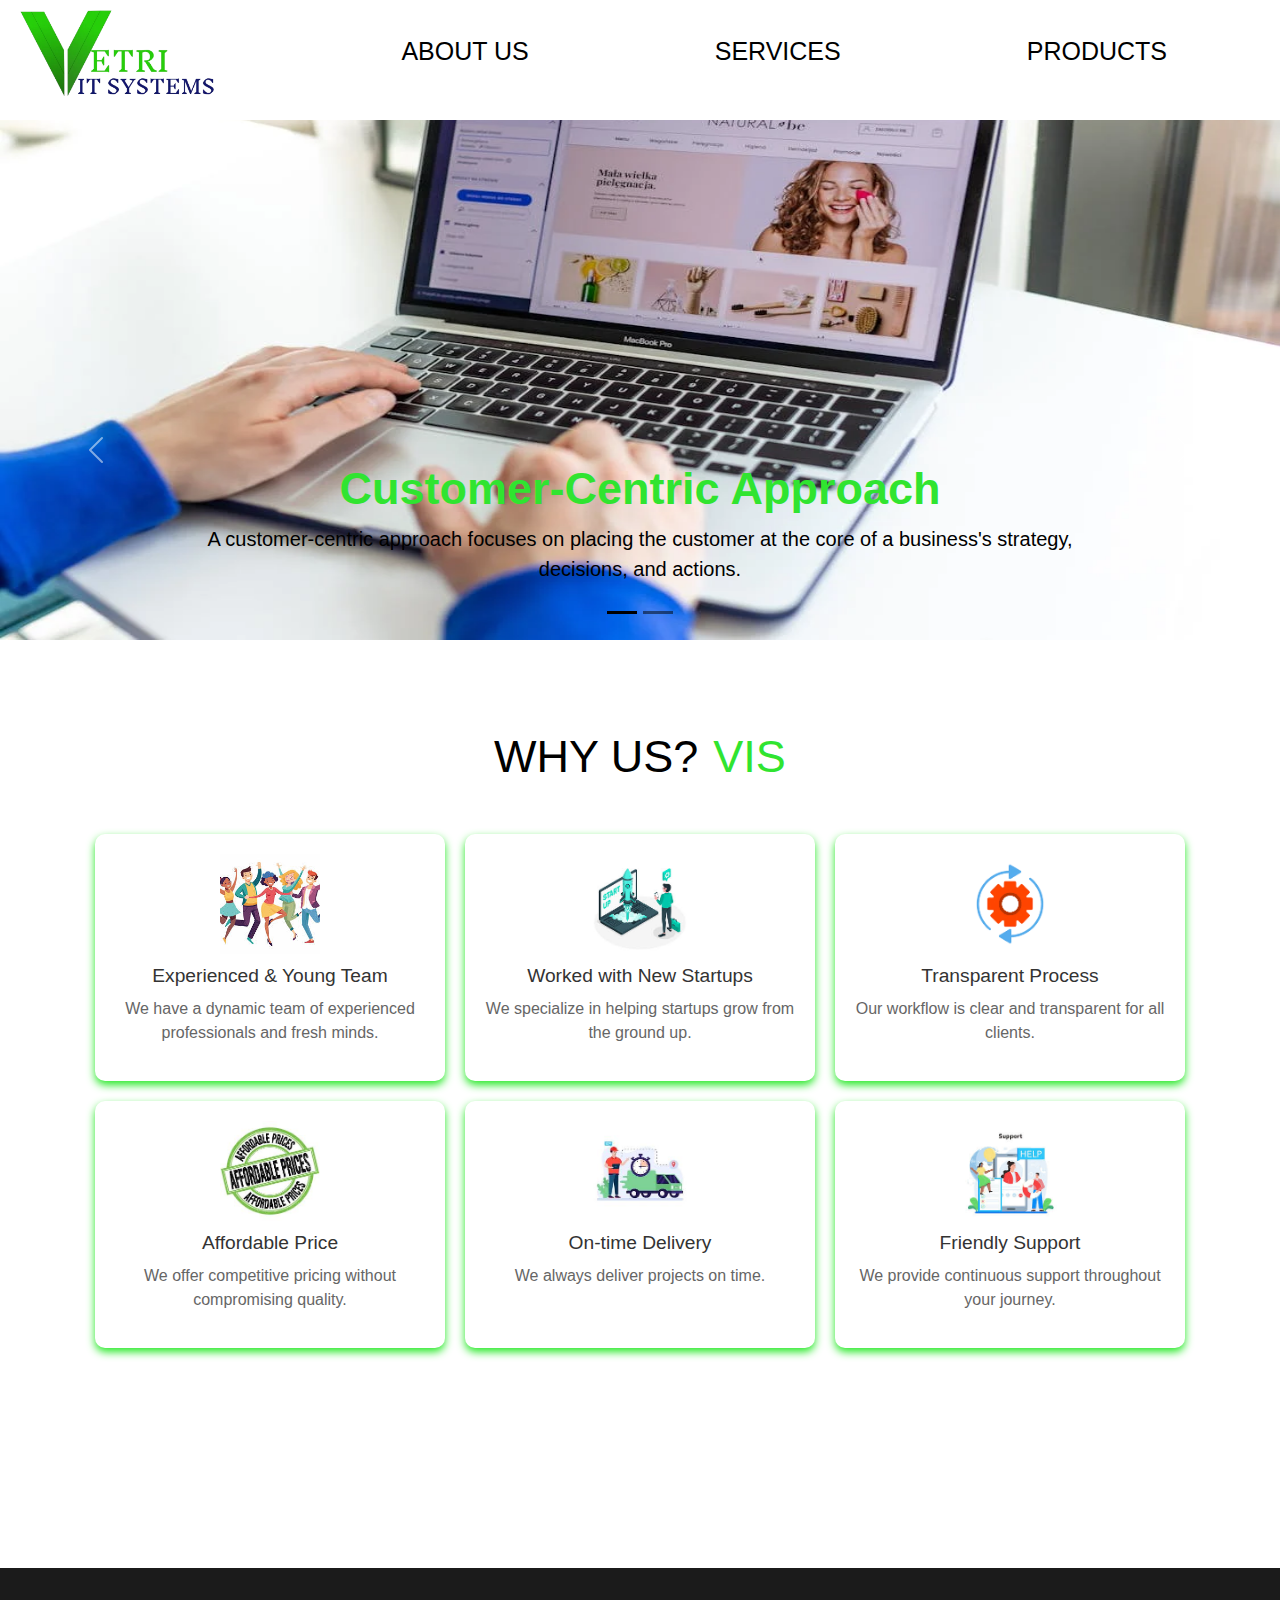
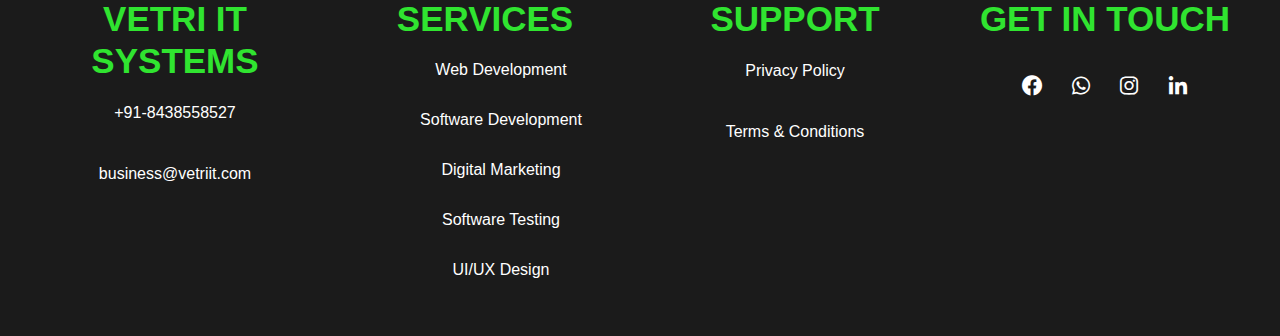
<file: about.html>
<!DOCTYPE html>
<html lang="en">
<head>
    <meta charset="UTF-8">
    <meta name="viewport" content="width=device-width, initial-scale=1.0">
    <title>Vetri IT Systems</title>
    <link rel="icon" href="images/logo.png" type="image/png">
    <link href="https://cdn.jsdelivr.net/npm/bootstrap@5.3.3/dist/css/bootstrap.min.css" rel="stylesheet" integrity="sha384-QWTKZyjpPEjISv5WaRU9OFeRpok6YctnYmDr5pNlyT2bRjXh0JMhjY6hW+ALEwIH" crossorigin="anonymous">
  
        <link rel="stylesheet" href="css/about.css">
    <link href='https://unpkg.com/boxicons@2.1.4/css/boxicons.min.css' rel='stylesheet'>
</head>
<body>
    <nav class="navbar">
        <div class="logo">
          <img src="images/logo.png" alt="Logo">
        </div>
        <ul class="nav-links">
          <li><a href="#">ABOUT US</a></li>
          <li class="dropdown">
            <a href="#" class="dropbtn">SERVICES</a>
            <div class="dropdown-content">
              <a href="webdevelopment.html">WEB DEVELOPMENT</a>
              <a href="software.html">SOFTWARE DEVELOPMENT</a>
              <a href="digitalmarketing.html">DIGITAL MARKETING</a>
              <a href="uiux.html">UI/UX DESIGNING</a>
              <a href="#">SOFTWARE TESTING</a>
            </div>
            </li>
          <li class="dropdown">
            <a href="#" class="dropbtn">PRODUCTS</a>
            <div class="dropdown-content">
              <a href="">VETRI FRESH</a>
              <a href="#">VETRI INVOICE</a>
              <a href="#">VETRI PAYSHIP</a>
              <a href="#">VETRI CAB</a>
              <a href="#">VETRI MESSAGING</a>
            </div>
            </li>
           
         
      </nav>

      <div id="carouselExampleDark" class="carousel carousel-dark slide">
        <div class="carousel-indicators">
          <button type="button" data-bs-target="#carouselExampleDark" data-bs-slide-to="0" class="active" aria-current="true" aria-label="Slide 1"></button>
          <button type="button" data-bs-target="#carouselExampleDark" data-bs-slide-to="1" aria-label="Slide 2"></button>
          <!-- <button type="button" data-bs-target="#carouselExampleDark" data-bs-slide-to="2" aria-label="Slide 3"></button> -->
        </div>
        <div class="carousel-inner">
          <div class="carousel-item active" data-bs-interval="10000">
            <img src="images/customer.jpg" class="d-block w-100" alt="..." style="height: 640px;">
            <div class="carousel-caption d-none d-md-block">
              <h5 style="color:rgb(48, 228, 48); font-size: 45px; font-weight: bolder;">Customer-Centric Approach</h5>
              <p style="font-size: 20px; color: black; ">A customer-centric approach focuses on placing the customer at the core of a business's strategy, decisions, and actions.</p>
            </div>
          </div>
          <div class="carousel-item" data-bs-interval="2000">
            <img src="images/soft.jpg" class="d-block w-100" alt="..." style="height: 640px; filter: blur(2px);" >
            <div class="carousel-caption d-none d-md-block">
              <h5 style="color:rgb(48, 228, 48); font-size: 45px; font-weight: bolder;">Customized Software Solutions </h5>
              <p style="font-size: 20px; color: black; ">Customized Software Solutions are tailor-made software applications designed to meet the specific needs and requirements of a business or individual.</p>
            </div>
          </div>
          <!-- <div class="carousel-item">
            <img src="images/commit.jpg" class="d-block w-100" alt="...">
            <div class="carousel-caption d-none d-md-block">
              <h5>Third slide label</h5>
              <p>Some representative placeholder content for the third slide.</p>
            </div> -->
          </div>
        </div>
        <button class="carousel-control-prev" type="button" data-bs-target="#carouselExampleDark" data-bs-slide="prev">
          <span class="carousel-control-prev-icon" aria-hidden="true"></span>
          <span class="visually-hidden">Previous</span>
        </button>
        <button class="carousel-control-next" type="button" data-bs-target="#carouselExampleDark" data-bs-slide="next">
          <span class="carousel-control-next-icon" aria-hidden="true"></span>
          <span class="visually-hidden">Next</span>
        </button>
      </div>

    </div>




    <section class="why-us">
        <h1>WHY US?<span>VIS</span></h1>
        <div class="features-container">
            <div class="feature">
                <img src="images/teams.jfif" alt="Experienced and Young Team">
                <h3>Experienced & Young Team</h3>
                <p>We have a dynamic team of experienced professionals and fresh minds.</p>
            </div>
            <div class="feature">
                <img src="images/straat.jfif" alt="Worked with New Startups">
                <h3>Worked with New Startups</h3>
                <p>We specialize in helping startups grow from the ground up.</p>
            </div>
            <div class="feature">
                <img src="images/transparent.png" alt="Transparent Process">
                <h3>Transparent Process</h3>
                <p>Our workflow is clear and transparent for all clients.</p>
            </div>
            <div class="feature">
                <img src="images/price.jpg" alt="Affordable Price">
                <h3>Affordable Price</h3>
                <p>We offer competitive pricing without compromising quality.</p>
            </div>
            <div class="feature">
                <img src="images/delivery.jpg" alt="On-time Delivery">
                <h3>On-time Delivery</h3>
                <p>We always deliver projects on time.</p>
            </div>
            <div class="feature">
                <img src="images/sup.jpg" alt="Friendly Support">
                <h3>Friendly Support</h3>
                <p>We provide continuous support throughout your journey.</p>
            </div>
        </div>
    </section>





    <footer>
        <div class="footer-container">
            <div class="footer-left">
                <h2>VETRI IT SYSTEMS</h2>
                <p>+91-8438558527</p>
                <p><a href="mailto:business@vetriit.com">business@vetriit.com</a></p>
            </div>
            <div class="footer-middle">
                <h2>SERVICES</h2>
                <ul>
                    <li>Web Development</li>
                    <li>Software Development</li>
                    <li>Digital Marketing</li>
                    <li>Software Testing</li>
                    <li>UI/UX Design</li>
                </ul>
            </div>
            <div class="footer-right">
                <h2>SUPPORT</h2>
                <p><a href="#">Privacy Policy</a></p>
                <p><a href="#">Terms & Conditions</a></p>
            </div>
            <div class="footer-rightside">
                <h2>GET IN TOUCH</h2>
                <div class="footer-social">
                  <a href="#"><i class='bx bxl-facebook-circle'></i></a>
                    <a href="#"><i class ='bx bxl-whatsapp'></i></a>
                    <a href="#"> <i class='bx bxl-instagram'></i></a>
                    <a href="#"> <i class='bx bxl-linkedin'></i></a>
                </div>
            </div>
        </div>
    
       
    </footer>
    
      <script src="https://cdn.jsdelivr.net/npm/bootstrap@5.3.3/dist/js/bootstrap.bundle.min.js" integrity="sha384-YvpcrYf0tY3lHB60NNkmXc5s9fDVZLESaAA55NDzOxhy9GkcIdslK1eN7N6jIeHz" crossorigin="anonymous"></script>
  
    </body>
    </html>
</file>
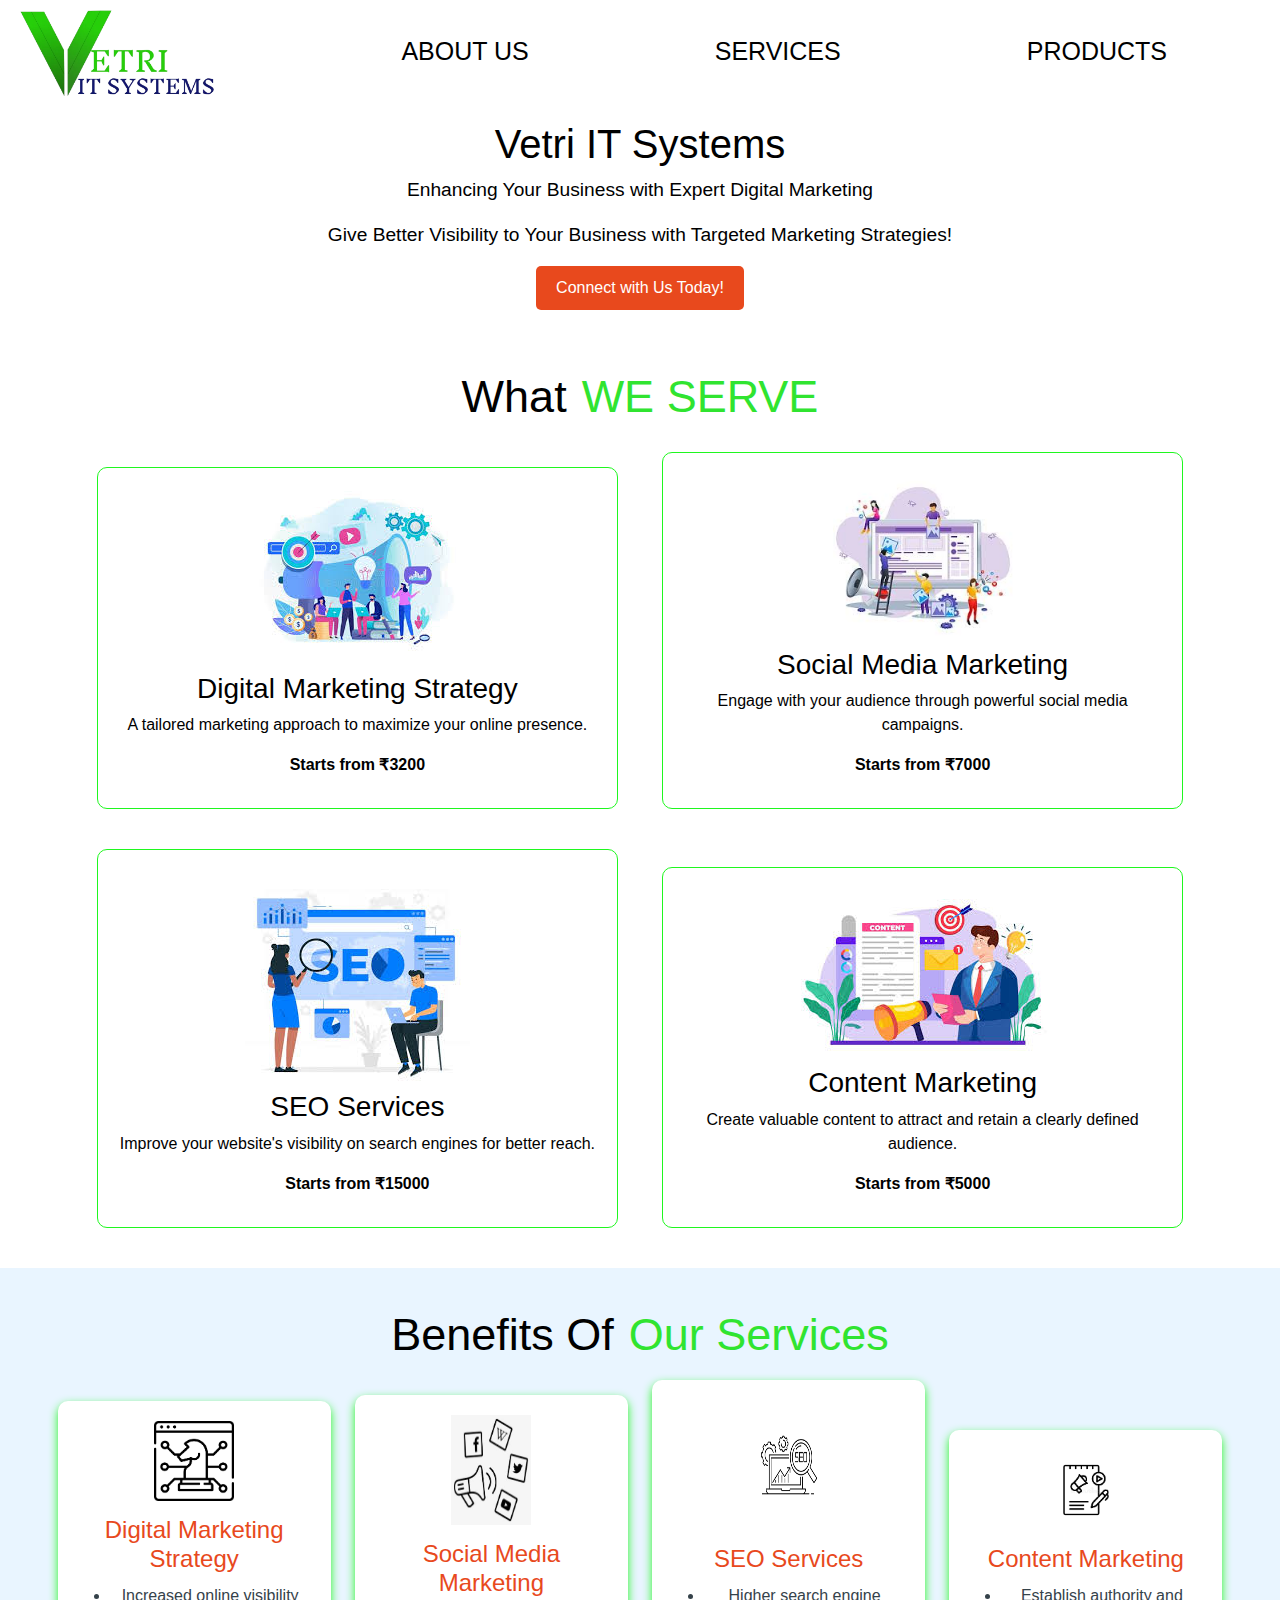
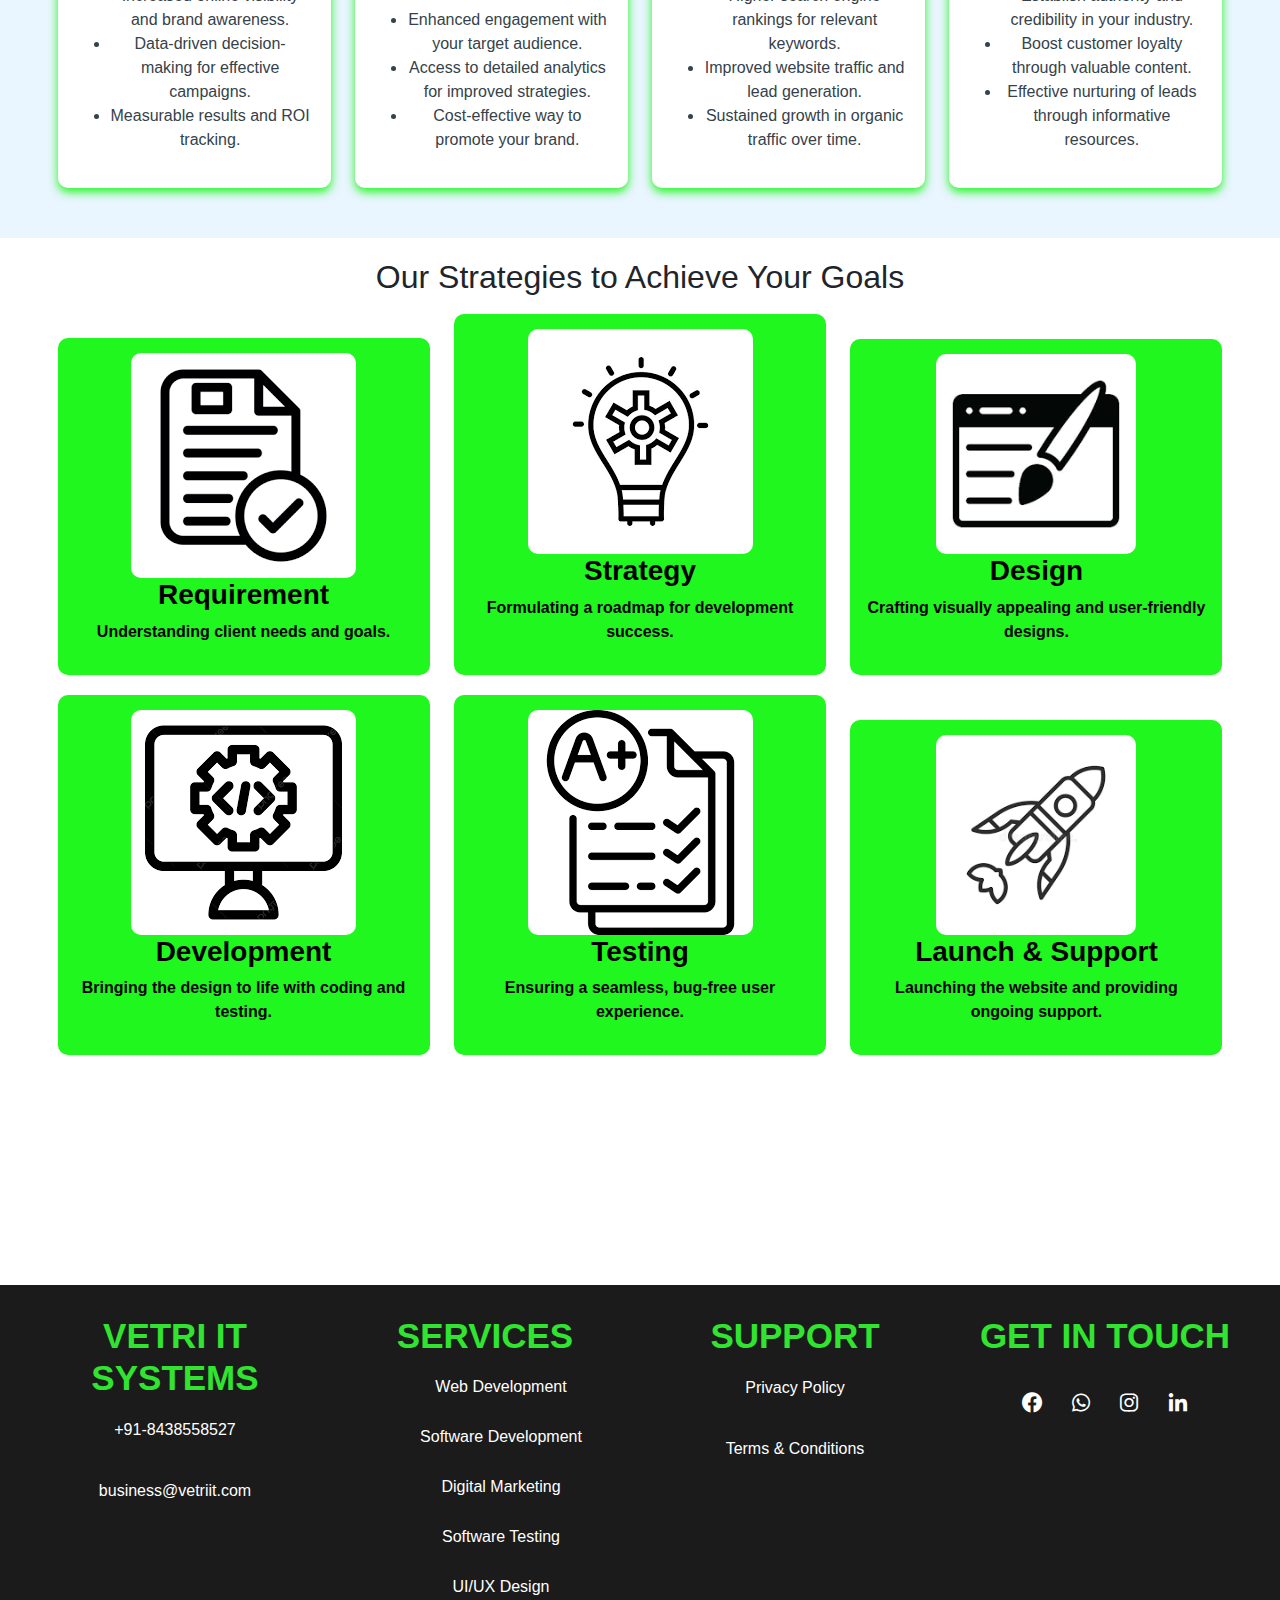
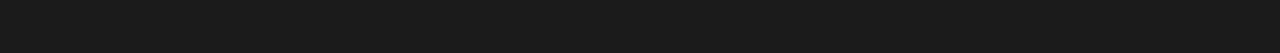
<file: digitalmarketing.html>
<!DOCTYPE html>
<html lang="en">
<head>
    <meta charset="UTF-8">
    <meta name="viewport" content="width=device-width, initial-scale=1.0">
    <title>Vetri IT Systems</title>
    <link rel="icon" href="images/logo.png" type="image/png">
    <link href="https://cdn.jsdelivr.net/npm/bootstrap@5.3.3/dist/css/bootstrap.min.css" rel="stylesheet" integrity="sha384-QWTKZyjpPEjISv5WaRU9OFeRpok6YctnYmDr5pNlyT2bRjXh0JMhjY6hW+ALEwIH" crossorigin="anonymous">
  
        <link rel="stylesheet" href="css/webdevelopment.css">
    <link href='https://unpkg.com/boxicons@2.1.4/css/boxicons.min.css' rel='stylesheet'>
</head>
<body>
    <nav class="navbar">
        <div class="logo">
          <img src="images/logo.png" alt="Logo">
        </div>
        <ul class="nav-links">
          <li><a href="#">ABOUT US</a></li>
          <li class="dropdown">
            <a href="#" class="dropbtn">SERVICES</a>
            <div class="dropdown-content">
              <a href="webdevelopment.html">WEB DEVELOPMENT</a>
              <a href="software.html">SOFTWARE DEVELOPMENT</a>
              <a href="digitalmarketing.html">DIGITAL MARKETING</a>
              <a href="uiux.html">UI/UX DESIGNING</a>
              <a href="#">SOFTWARE TESTING</a>
            </div>
            </li>
     
          <li class="dropdown">
            <a href="#" class="dropbtn">PRODUCTS</a>
            <div class="dropdown-content">
              <a href="">VETRI FRESH</a>
              <a href="#">VETRI INVOICE</a>
              <a href="#">VETRI PAYSHIP</a>
              <a href="#">VETRI CAB</a>
              <a href="#">VETRI MESSAGING</a>
            </div>
            </li>
           
      </nav>




      <header class="header">
        <h1>Vetri IT Systems</h1>
        <p>Enhancing Your Business with Expert Digital Marketing</p>
        <p>Give Better Visibility to Your Business with Targeted Marketing Strategies!</p>
        <a href="#contact" class="cta-button">Connect with Us Today!</a>
    </header>

    <!-- Services Section -->
    <section class="services">
        <h1>What<span>WE SERVE</span></h1>
        <div class="service-card">
            <img src="images/d1.jpg" alt="Static Website">
            <h3>Digital Marketing Strategy</h3>
            <p>A tailored marketing approach to maximize your online presence.</p>
            <p><strong>Starts from ₹3200</strong></p>
        </div>
        <div class="service-card">
            <img src="images/d2.jpg" alt="Dynamic Website" style="height: 180px;">
            <h3>Social Media Marketing</h3>
            <p>Engage with your audience through powerful social media campaigns.</p>
            <p><strong>Starts from ₹7000</strong></p>
        </div>
        <div class="service-card">
            <img src="images/d3.jpg" alt="E-Commerce Website">
            <h3>SEO Services</h3>
            <p>Improve your website's visibility on search engines for better reach.</p>
            <p><strong>Starts from ₹15000</strong></p>
        </div>
        <div class="service-card">
            <img src="images/e1.jpg" alt="Website Redesign">
            <h3>Content Marketing</h3>
            <p> Create valuable content to attract and retain a clearly defined audience.    </p>
            <p><strong>Starts from ₹5000</strong></p>
        </div>
    </section>

    <!-- Advantages Section -->
    <section class="advantages">
        <h1>Benefits Of<span>Our Services</span></h1>
        <div class="advantage">
            <img src="images/d11.jpg" alt="Static Website Icon" class="advantage-icon">
            <h4>Digital Marketing Strategy</h4>
            <ul>
                <li>Increased online visibility and brand awareness.</li>
                <li>Data-driven decision-making for effective campaigns.</li>
                <li>Measurable results and ROI tracking.

                </li>
            </ul>
        </div>
        <div class="advantage">
            <img src="images/d22.jpg" alt="Dynamic Website Icon" class="advantage-icon" style="height: 110px;">
            <h4>Social Media Marketing</h4>
            <ul>
                <li>Enhanced engagement with your target audience.</li>
                <li>Access to detailed analytics for improved strategies.</li>
                <li>Cost-effective way to promote your brand.</li>
            </ul>
        </div>
        <div class="advantage">
            <img src="images/d33.jpg" alt="E-Commerce Website Icon" class="advantage-icon" style="height: 130px;">
            <h4>SEO Services</h4>
            <ul>
                <li>Higher search engine rankings for relevant keywords.</li>
                <li>Improved website traffic and lead generation.</li>
                <li>Sustained growth in organic traffic over time.
                </li>
            </ul>
        </div>
        <div class="advantage">
            <img src="images/e22.jpg" alt="Website Redesign Icon" class="advantage-icon">
            <h4>Content Marketing</h4>
            <ul>
                <li>Establish authority and credibility in your industry.</li>
                <li>Boost customer loyalty through valuable content.</li>
                <li>Effective nurturing of leads through informative resources.</li>
            </ul>
        </div>
    </section>

    <!-- Strategies Section -->
    <section class="strategies">
        <h2>Our Strategies to Achieve Your Goals</h2>
        <div class="strategy-step">
            <img src="images/i1.jpg" alt="Requirement">
            <h3>Requirement</h3>
            <p>Understanding client needs and goals.</p>
        </div>
        <div class="strategy-step">
            <img src="images/2i.jpg" alt="Strategy">
            <h3>Strategy</h3>
            <p>Formulating a roadmap for development success.</p>
        </div>
        <div class="strategy-step">
            <img src="images/i3.jpg" alt="Design" style="height: 200px;">
            <h3>Design</h3>
            <p>Crafting visually appealing and user-friendly designs.</p>
        </div>
        <div class="strategy-step">
            <img src="images/i4.jpg" alt="Development">
            <h3>Development</h3>
            <p>Bringing the design to life with coding and testing.</p>
        </div>
        <div class="strategy-step">
            <img src="images/i5.jpg" alt="Testing">
            <h3>Testing</h3>
            <p>Ensuring a seamless, bug-free user experience.</p>
        </div>
        <div class="strategy-step">
            <img src="images/i6.jpg" alt="Launch & Support" style="height: 200px;">
        
            <h3>Launch & Support</h3>
            <p>Launching the website and providing ongoing support.</p>
        </div>
    </section>
    <footer>
        <div class="footer-container">
            <div class="footer-left">
                <h2>VETRI IT SYSTEMS</h2>
                <p>+91-8438558527</p>
                <p><a href="mailto:business@vetriit.com">business@vetriit.com</a></p>
            </div>
            <div class="footer-middle">
                <h2>SERVICES</h2>
                <ul>
                    <li>Web Development</li>
                    <li>Software Development</li>
                    <li>Digital Marketing</li>
                    <li>Software Testing</li>
                    <li>UI/UX Design</li>
                </ul>
            </div>
            <div class="footer-right">
                <h2>SUPPORT</h2>
                <p><a href="#">Privacy Policy</a></p>
                <p><a href="#">Terms & Conditions</a></p>
            </div>
            <div class="footer-rightside">
                <h2>GET IN TOUCH</h2>
                <div class="footer-social">
                  <a href="#"><i class='bx bxl-facebook-circle'></i></a>
                    <a href="#"><i class ='bx bxl-whatsapp'></i></a>
                    <a href="#"> <i class='bx bxl-instagram'></i></a>
                    <a href="#"> <i class='bx bxl-linkedin'></i></a>
                </div>
            </div>
        </div>
    
       
    </footer>
</file>
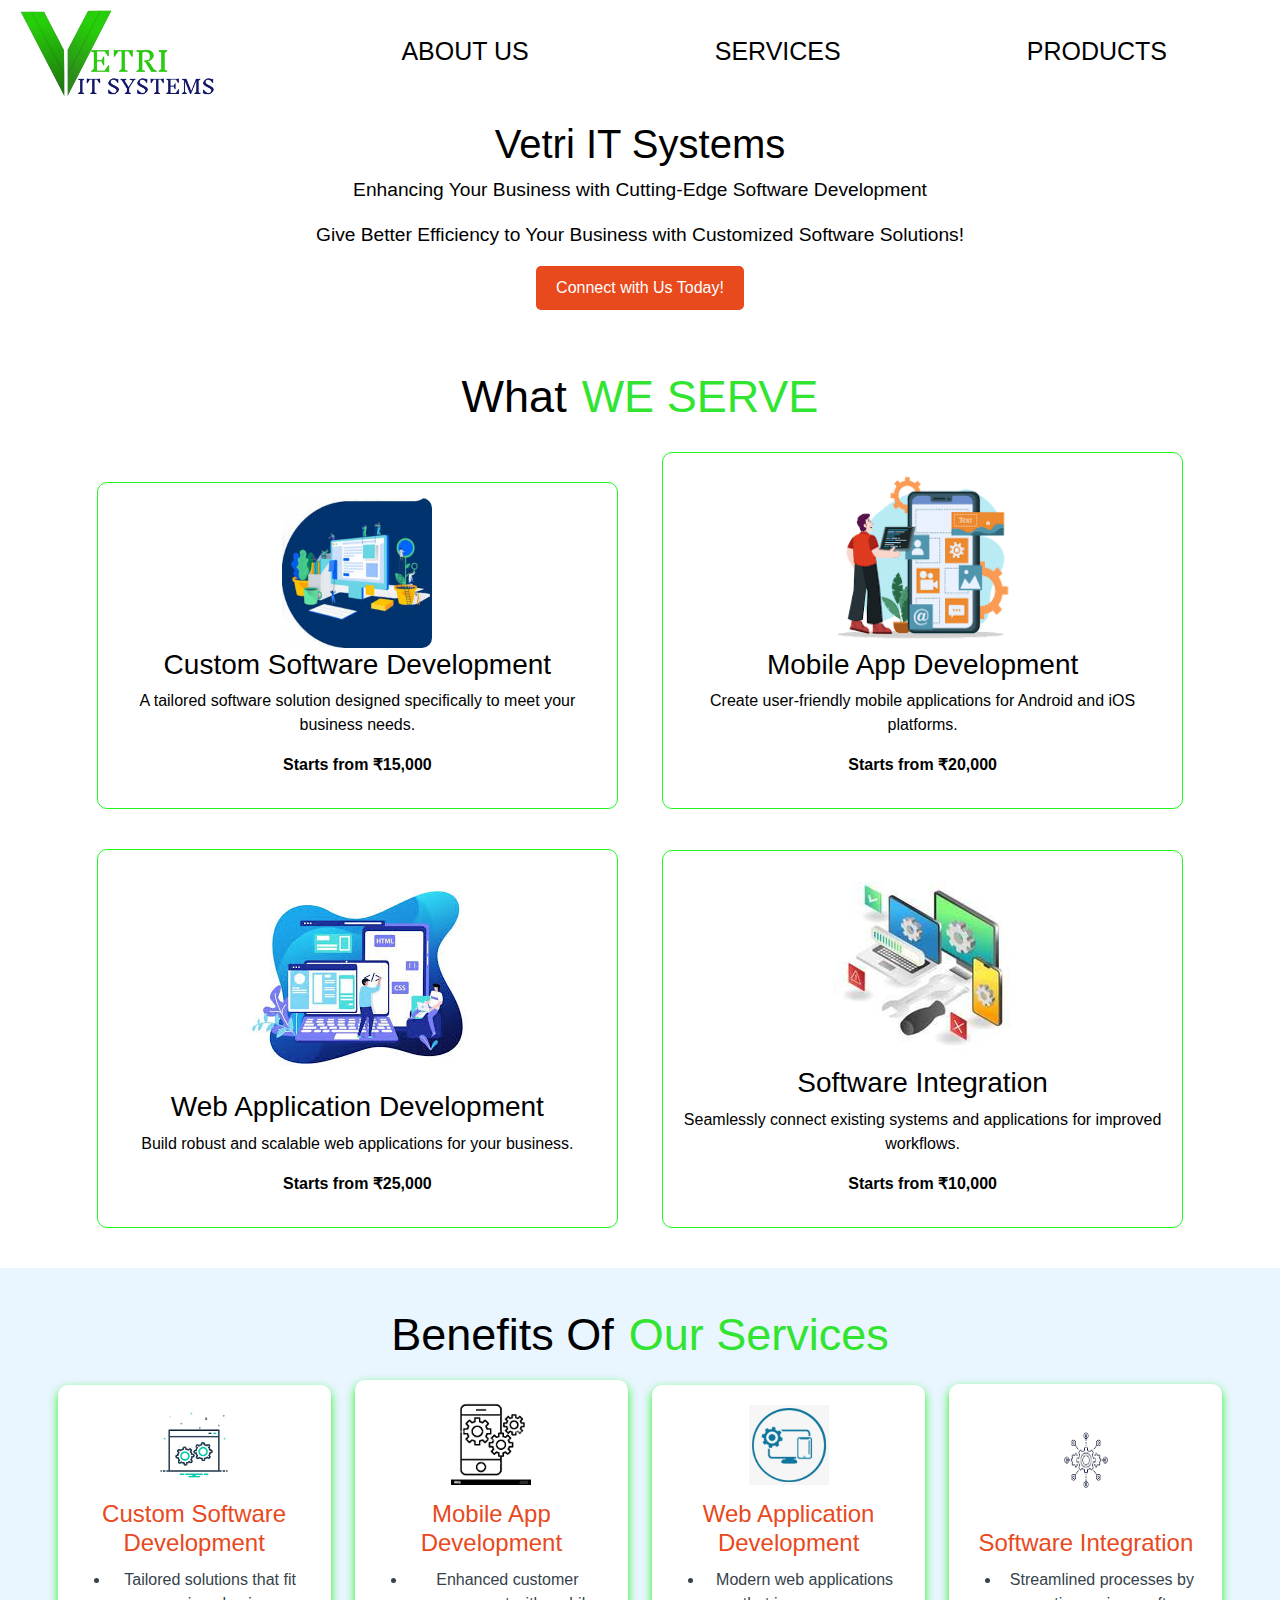
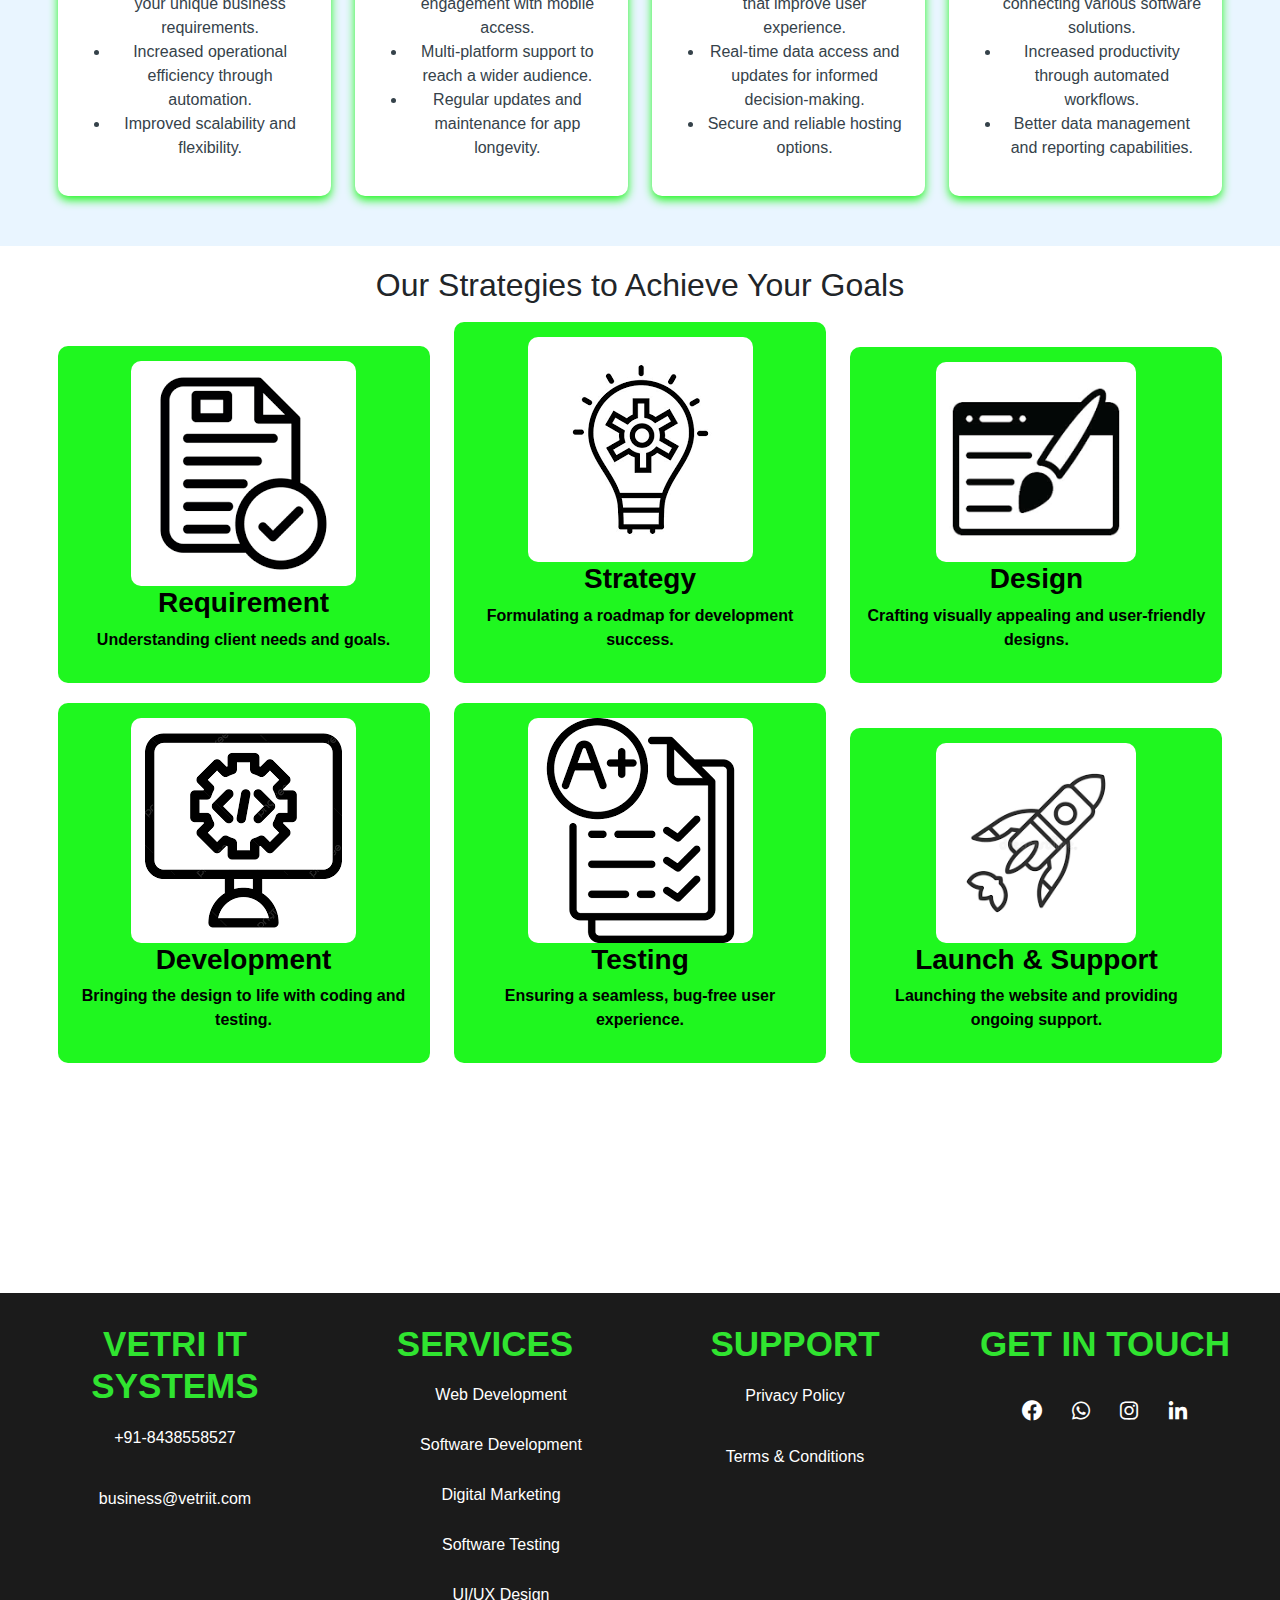
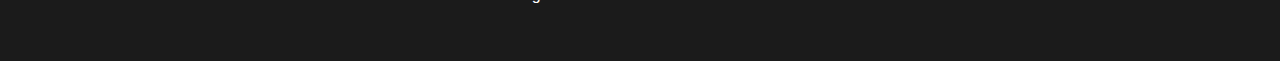
<file: software.html>
<!DOCTYPE html>
<html lang="en">
<head>
    <meta charset="UTF-8">
    <meta name="viewport" content="width=device-width, initial-scale=1.0">
    <title>Vetri IT Systems</title>
    <link rel="icon" href="images/logo.png" type="image/png">
    <link href="https://cdn.jsdelivr.net/npm/bootstrap@5.3.3/dist/css/bootstrap.min.css" rel="stylesheet" integrity="sha384-QWTKZyjpPEjISv5WaRU9OFeRpok6YctnYmDr5pNlyT2bRjXh0JMhjY6hW+ALEwIH" crossorigin="anonymous">
  
        <link rel="stylesheet" href="css/webdevelopment.css">
    <link href='https://unpkg.com/boxicons@2.1.4/css/boxicons.min.css' rel='stylesheet'>
</head>
<body>
    <nav class="navbar">
        <div class="logo">
          <img src="images/logo.png" alt="Logo">
        </div>
        <ul class="nav-links">
          <li><a href="#">ABOUT US</a></li>
          <li class="dropdown">
            <a href="#" class="dropbtn">SERVICES</a>
            <div class="dropdown-content">
              <a href="webdevelopment.html">WEB DEVELOPMENT</a>
              <a href="software.html">SOFTWARE DEVELOPMENT</a>
              <a href="digitalmarketing.html">DIGITAL MARKETING</a>
              <a href="uiux.html">UI/UX DESIGNING</a>
              <a href="#">SOFTWARE TESTING</a>
            </div>
            </li>
     
          <li class="dropdown">
            <a href="#" class="dropbtn">PRODUCTS</a>
            <div class="dropdown-content">
              <a href="">VETRI FRESH</a>
              <a href="#">VETRI INVOICE</a>
              <a href="#">VETRI PAYSHIP</a>
              <a href="#">VETRI CAB</a>
              <a href="#">VETRI MESSAGING</a>
            </div>
            </li>
           
      </nav>




      <header class="header">
        <h1>Vetri IT Systems</h1>
        <p>Enhancing Your Business with Cutting-Edge Software Development</p>
        <p>Give Better Efficiency to Your Business with Customized Software Solutions!</p>
        <a href="#contact" class="cta-button">Connect with Us Today!</a>
    </header>

    <!-- Services Section -->
    <section class="services">
        <h1>What<span>WE SERVE</span></h1>
        <div class="service-card">
            <img src="images/c.jpg" alt="Static Website" style="height: 150px;">
            <h3>Custom Software Development</h3>
            <p>A tailored software solution designed specifically to meet your business needs.</p>
            <p><strong>Starts from ₹15,000</strong></p>
        </div>
        <div class="service-card">
            <img src="images/1b.jpg" alt="Dynamic Website" style="height: 180px;">
            <h3>Mobile App Development</h3>
            <p>Create user-friendly mobile applications for Android and iOS platforms.</p>
            <p><strong>Starts from ₹20,000</strong></p>
        </div>
        <div class="service-card">
            <img src="images/1c.jpg" alt="E-Commerce Website">
            <h3>Web Application Development</h3>
            <p>Build robust and scalable web applications for your business.</p>
            <p><strong>Starts from ₹25,000</strong></p>
        </div>
        <div class="service-card">
            <img src="images/1d.jpg" alt="Website Redesign" >
            <h3>Software Integration</h3>
            <p>Seamlessly connect existing systems and applications for improved workflows.</p>
            <p><strong>Starts from ₹10,000</strong></p>
        </div>
    </section>

    <!-- Advantages Section -->
    <section class="advantages">
        <h1>Benefits Of<span>Our Services</span></h1>
        <div class="advantage">
            <img src="images/1a.jpg" alt="Static Website Icon" class="advantage-icon">
            <h4>Custom Software Development</h4>
            <ul>
                <li>Tailored solutions that fit your unique business requirements.</li>
                <li>Increased operational efficiency through automation.</li>
                <li>Improved scalability and flexibility.</li>
            </ul>
        </div>
        <div class="advantage">
            <img src="images/2a.jpg" alt="Dynamic Website Icon" class="advantage-icon">
            <h4>Mobile App Development</h4>
            <ul>
                <li>Enhanced customer engagement with mobile access.</li>
                <li>Multi-platform support to reach a wider audience.</li>
                <li>Regular updates and maintenance for app longevity.</li>
            </ul>
        </div>
        <div class="advantage">
            <img src="images/2c.jpg" alt="E-Commerce Website Icon" class="advantage-icon">
            <h4>Web Application Development</h4>
            <ul>
                <li>Modern web applications that improve user experience.</li>
                <li>Real-time data access and updates for informed decision-making.</li>
                <li>Secure and reliable hosting options.</li>
            </ul>
        </div>
        <div class="advantage">
            <img src="images/2d.jpg" alt="Website Redesign Icon" class="advantage-icon" style="height: 110px;">
            <h4>Software Integration</h4>
            <ul>
                <li>Streamlined processes by connecting various software solutions.</li>
                <li>Increased productivity through automated workflows.</li>
                <li>Better data management and reporting capabilities.</li>
            </ul>
        </div>
    </section>

    <!-- Strategies Section -->
    <section class="strategies">
        <h2>Our Strategies to Achieve Your Goals</h2>
        <div class="strategy-step">
            <img src="images/i1.jpg" alt="Requirement">
            <h3>Requirement</h3>
            <p>Understanding client needs and goals.</p>
        </div>
        <div class="strategy-step">
            <img src="images/2i.jpg" alt="Strategy">
            <h3>Strategy</h3>
            <p>Formulating a roadmap for development success.</p>
        </div>
        <div class="strategy-step">
            <img src="images/i3.jpg" alt="Design" style="height: 200px;">
            <h3>Design</h3>
            <p>Crafting visually appealing and user-friendly designs.</p>
        </div>
        <div class="strategy-step">
            <img src="images/i4.jpg" alt="Development">
            <h3>Development</h3>
            <p>Bringing the design to life with coding and testing.</p>
        </div>
        <div class="strategy-step">
            <img src="images/i5.jpg" alt="Testing">
            <h3>Testing</h3>
            <p>Ensuring a seamless, bug-free user experience.</p>
        </div>
        <div class="strategy-step">
            <img src="images/i6.jpg" alt="Launch & Support" style="height: 200px;">
        
            <h3>Launch & Support</h3>
            <p>Launching the website and providing ongoing support.</p>
        </div>
    </section>
    <footer>
        <div class="footer-container">
            <div class="footer-left">
                <h2>VETRI IT SYSTEMS</h2>
                <p>+91-8438558527</p>
                <p><a href="mailto:business@vetriit.com">business@vetriit.com</a></p>
            </div>
            <div class="footer-middle">
                <h2>SERVICES</h2>
                <ul>
                    <li>Web Development</li>
                    <li>Software Development</li>
                    <li>Digital Marketing</li>
                    <li>Software Testing</li>
                    <li>UI/UX Design</li>
                </ul>
            </div>
            <div class="footer-right">
                <h2>SUPPORT</h2>
                <p><a href="#">Privacy Policy</a></p>
                <p><a href="#">Terms & Conditions</a></p>
            </div>
            <div class="footer-rightside">
                <h2>GET IN TOUCH</h2>
                <div class="footer-social">
                  <a href="#"><i class='bx bxl-facebook-circle'></i></a>
                    <a href="#"><i class ='bx bxl-whatsapp'></i></a>
                    <a href="#"> <i class='bx bxl-instagram'></i></a>
                    <a href="#"> <i class='bx bxl-linkedin'></i></a>
                </div>
            </div>
        </div>
    
       
    </footer>
</file>
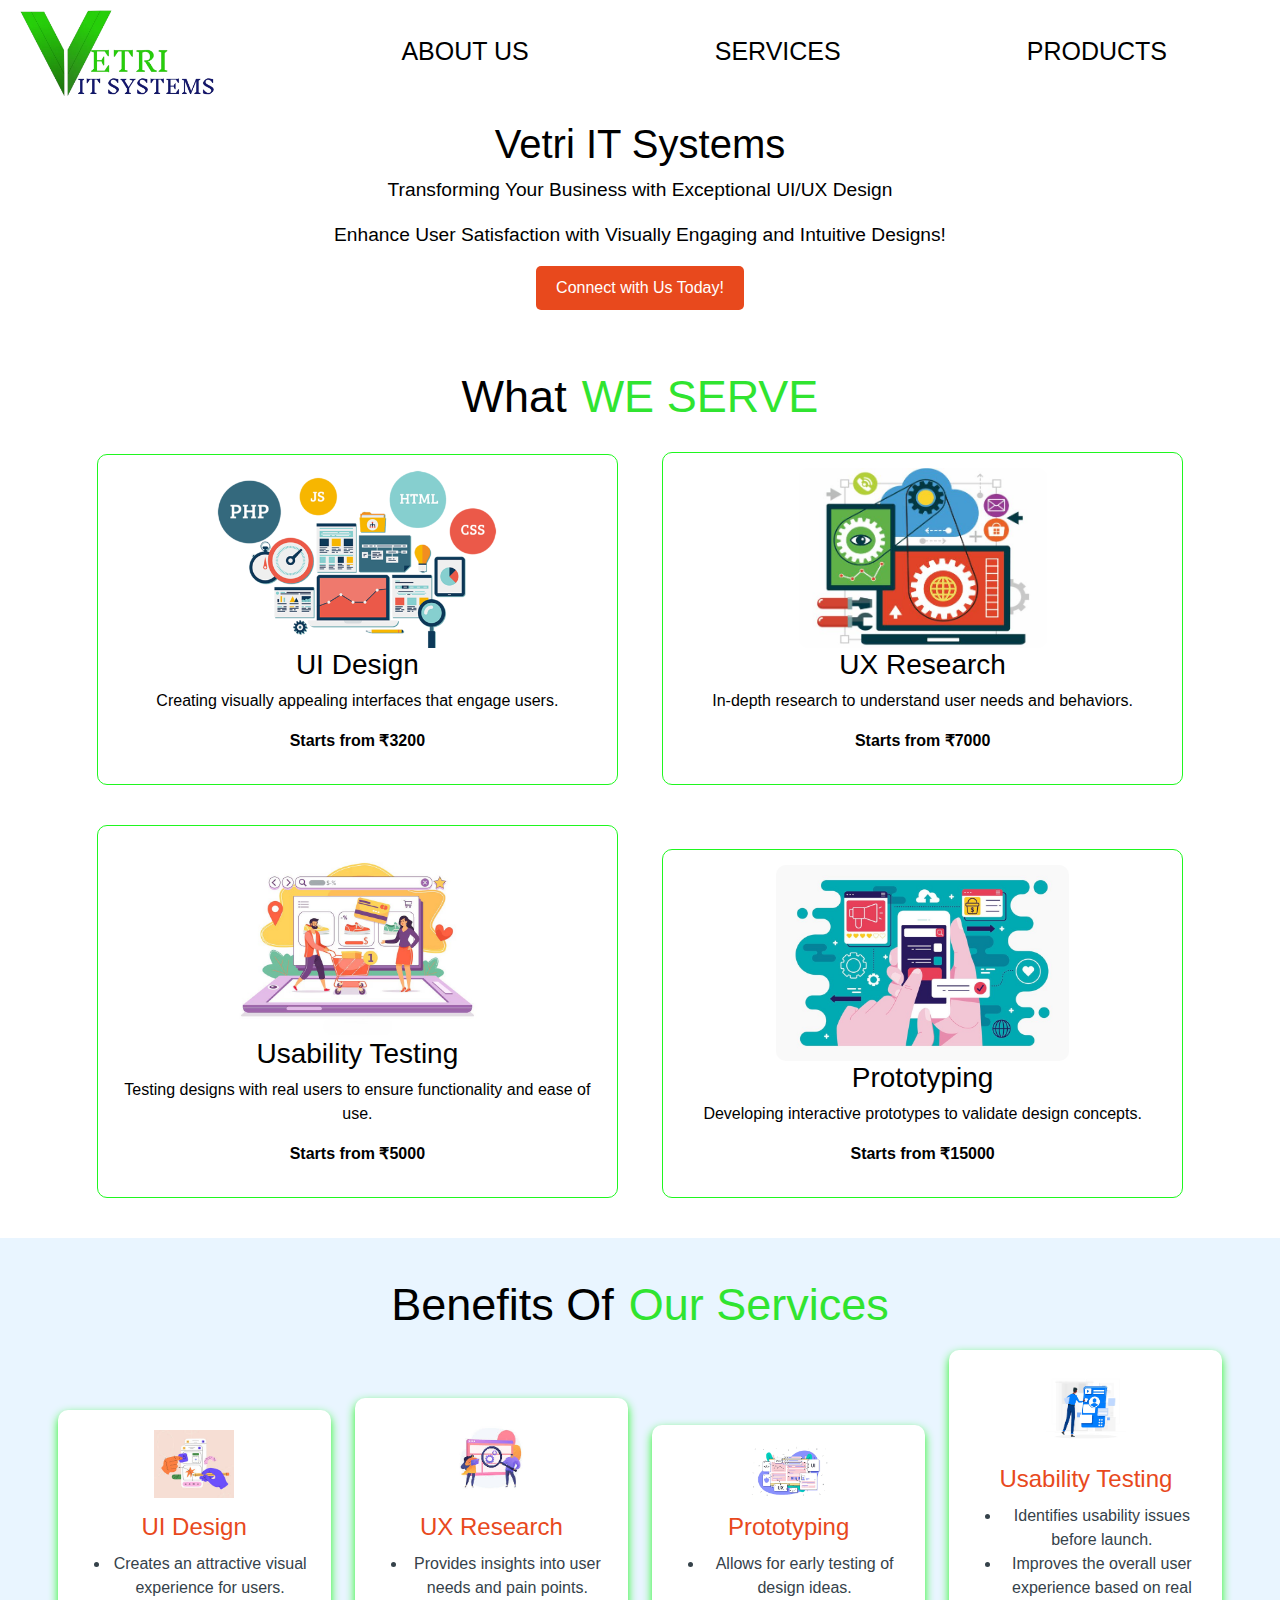
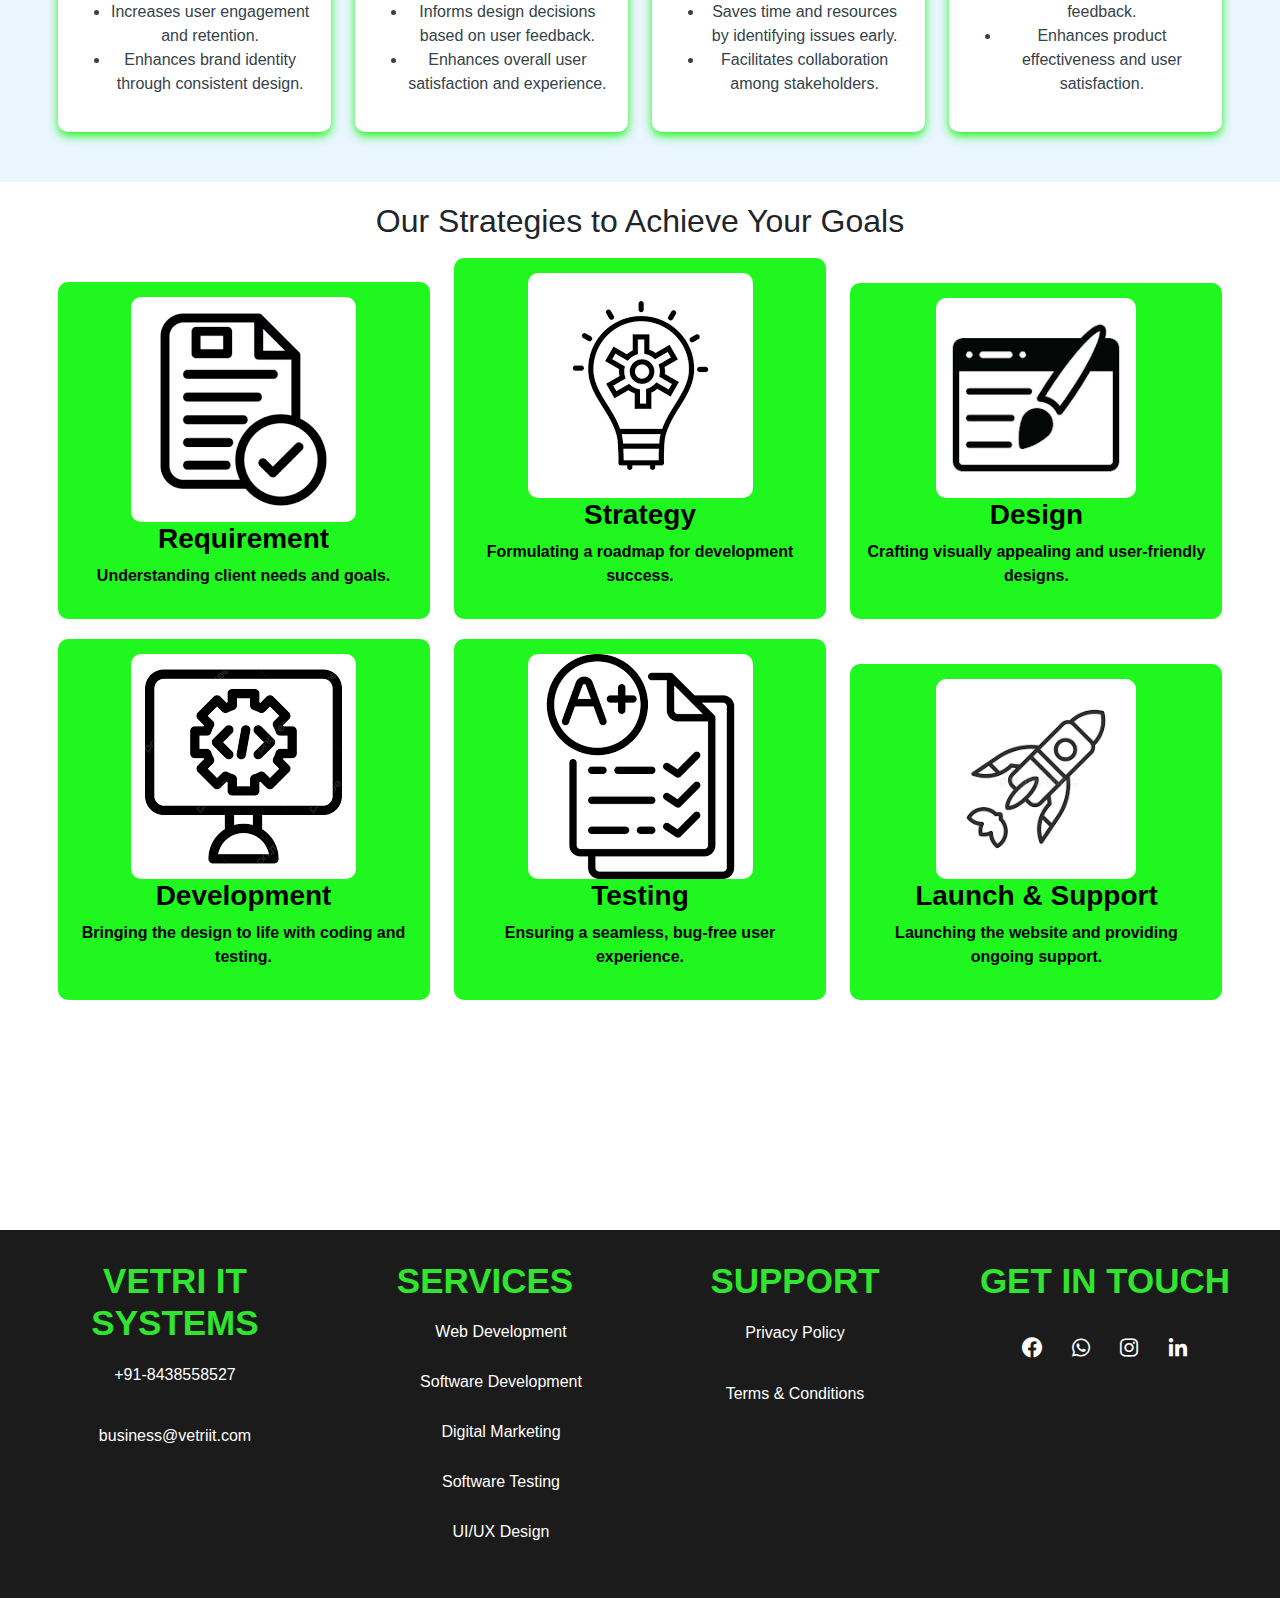
<file: uiux.html>
<!DOCTYPE html>
<html lang="en">
<head>
    <meta charset="UTF-8">
    <meta name="viewport" content="width=device-width, initial-scale=1.0">
    <title>Vetri IT Systems</title>
    <link rel="icon" href="images/logo.png" type="image/png">
    <link href="https://cdn.jsdelivr.net/npm/bootstrap@5.3.3/dist/css/bootstrap.min.css" rel="stylesheet" integrity="sha384-QWTKZyjpPEjISv5WaRU9OFeRpok6YctnYmDr5pNlyT2bRjXh0JMhjY6hW+ALEwIH" crossorigin="anonymous">
  
        <link rel="stylesheet" href="css/webdevelopment.css">
    <link href='https://unpkg.com/boxicons@2.1.4/css/boxicons.min.css' rel='stylesheet'>
</head>
<body>
    <nav class="navbar">
        <div class="logo">
          <img src="images/logo.png" alt="Logo">
        </div>
        <ul class="nav-links">
          <li><a href="#">ABOUT US</a></li>
          <li class="dropdown">
            <a href="#" class="dropbtn">SERVICES</a>
            <div class="dropdown-content">
              <a href="webdevelopment.html">WEB DEVELOPMENT</a>
              <a href="software.html">SOFTWARE DEVELOPMENT</a>
              <a href="digitalmarketing.html">DIGITAL MARKETING</a>
              <a href="uiux.html">UI/UX DESIGNING</a>
              <a href="#">SOFTWARE TESTING</a>
            </div>
            </li>
     
          <li class="dropdown">
            <a href="#" class="dropbtn">PRODUCTS</a>
            <div class="dropdown-content">
              <a href="">VETRI FRESH</a>
              <a href="#">VETRI INVOICE</a>
              <a href="#">VETRI PAYSHIP</a>
              <a href="#">VETRI CAB</a>
              <a href="#">VETRI MESSAGING</a>
            </div>
            </li>
           
      </nav>




      <header class="header">
        <h1>Vetri IT Systems</h1>
        <p>Transforming Your Business with Exceptional UI/UX Design</p>
        <p>Enhance User Satisfaction with Visually Engaging and Intuitive Designs!</p>
        <a href="#contact" class="cta-button">Connect with Us Today!</a>
    </header>

    <!-- Services Section -->
    <section class="services">
        <h1>What<span>WE SERVE</span></h1>
        <div class="service-card">
            <img src="images/static.png" alt="Static Website">
            <h3>UI Design</h3>
            <p>Creating visually appealing interfaces that engage users.</p>
            <p><strong>Starts from ₹3200</strong></p>
        </div>
        <div class="service-card">
            <img src="images/dynamic.jpg" alt="Dynamic Website" style="height: 180px;">
            <h3>UX Research</h3>
            <p>In-depth research to understand user needs and behaviors.</p>
            <p><strong>Starts from ₹7000</strong></p>
        </div>
        <div class="service-card">
            <img src="images/e-coomerce.jpg" alt="E-Commerce Website">
            <h3>Usability Testing</h3>
            <p>Testing designs with real users to ensure functionality and ease of use.</p>
            <p><strong>Starts from ₹5000</strong></p>
        </div>
        <div class="service-card">
            <img src="images/custom.jpg" alt="Website Redesign">
            <h3>Prototyping</h3>
            <p>Developing interactive prototypes to validate design concepts.</p>
            <p><strong>Starts from ₹15000</strong></p>
        </div>
    </section>

    <!-- Advantages Section -->
    <section class="advantages">
        <h1>Benefits Of<span>Our Services</span></h1>
        <div class="advantage">
            <img src="images/u1.jpg" alt="Static Website Icon" class="advantage-icon">
            <h4>UI Design</h4>
            <ul>
                <li>Creates an attractive visual experience for users.</li>
                <li>Increases user engagement and retention.</li>
                <li>Enhances brand identity through consistent design.</li>
            </ul>
        </div>
        <div class="advantage">
            <img src="images/u2.jpg" alt="Dynamic Website Icon" class="advantage-icon">
            <h4>UX Research</h4>
            <ul>
                <li>Provides insights into user needs and pain points.</li>
                <li>Informs design decisions based on user feedback.</li>
                <li>Enhances overall user satisfaction and experience.</li>
            </ul>
        </div>
        <div class="advantage">
            <img src="images/u3.jpg" alt="E-Commerce Website Icon" class="advantage-icon">
            <h4>Prototyping</h4>
            <ul>
                <li>Allows for early testing of design ideas.</li>
                <li>Saves time and resources by identifying issues early.</li>
                <li>Facilitates collaboration among stakeholders.</li>
            </ul>
        </div>
        <div class="advantage">
            <img src="images/u4.jpg" alt="Website Redesign Icon" class="advantage-icon">
            <h4>Usability Testing</h4>
            <ul>
                <li>Identifies usability issues before launch.</li>
                <li>Improves the overall user experience based on real feedback.</li>
                <li>Enhances product effectiveness and user satisfaction.</li>
            </ul>
        </div>
    </section>

    <!-- Strategies Section -->
    <section class="strategies">
        <h2>Our Strategies to Achieve Your Goals</h2>
        <div class="strategy-step">
            <img src="images/i1.jpg" alt="Requirement">
            <h3>Requirement</h3>
            <p>Understanding client needs and goals.</p>
        </div>
        <div class="strategy-step">
            <img src="images/2i.jpg" alt="Strategy">
            <h3>Strategy</h3>
            <p>Formulating a roadmap for development success.</p>
        </div>
        <div class="strategy-step">
            <img src="images/i3.jpg" alt="Design" style="height: 200px;">
            <h3>Design</h3>
            <p>Crafting visually appealing and user-friendly designs.</p>
        </div>
        <div class="strategy-step">
            <img src="images/i4.jpg" alt="Development">
            <h3>Development</h3>
            <p>Bringing the design to life with coding and testing.</p>
        </div>
        <div class="strategy-step">
            <img src="images/i5.jpg" alt="Testing">
            <h3>Testing</h3>
            <p>Ensuring a seamless, bug-free user experience.</p>
        </div>
        <div class="strategy-step">
            <img src="images/i6.jpg" alt="Launch & Support" style="height: 200px;">
        
            <h3>Launch & Support</h3>
            <p>Launching the website and providing ongoing support.</p>
        </div>
    </section>
    <footer>
        <div class="footer-container">
            <div class="footer-left">
                <h2>VETRI IT SYSTEMS</h2>
                <p>+91-8438558527</p>
                <p><a href="mailto:business@vetriit.com">business@vetriit.com</a></p>
            </div>
            <div class="footer-middle">
                <h2>SERVICES</h2>
                <ul>
                    <li>Web Development</li>
                    <li>Software Development</li>
                    <li>Digital Marketing</li>
                    <li>Software Testing</li>
                    <li>UI/UX Design</li>
                </ul>
            </div>
            <div class="footer-right">
                <h2>SUPPORT</h2>
                <p><a href="#">Privacy Policy</a></p>
                <p><a href="#">Terms & Conditions</a></p>
            </div>
            <div class="footer-rightside">
                <h2>GET IN TOUCH</h2>
                <div class="footer-social">
                  <a href="#"><i class='bx bxl-facebook-circle'></i></a>
                    <a href="#"><i class ='bx bxl-whatsapp'></i></a>
                    <a href="#"> <i class='bx bxl-instagram'></i></a>
                    <a href="#"> <i class='bx bxl-linkedin'></i></a>
                </div>
            </div>
        </div>
    
       
    </footer>
</file>
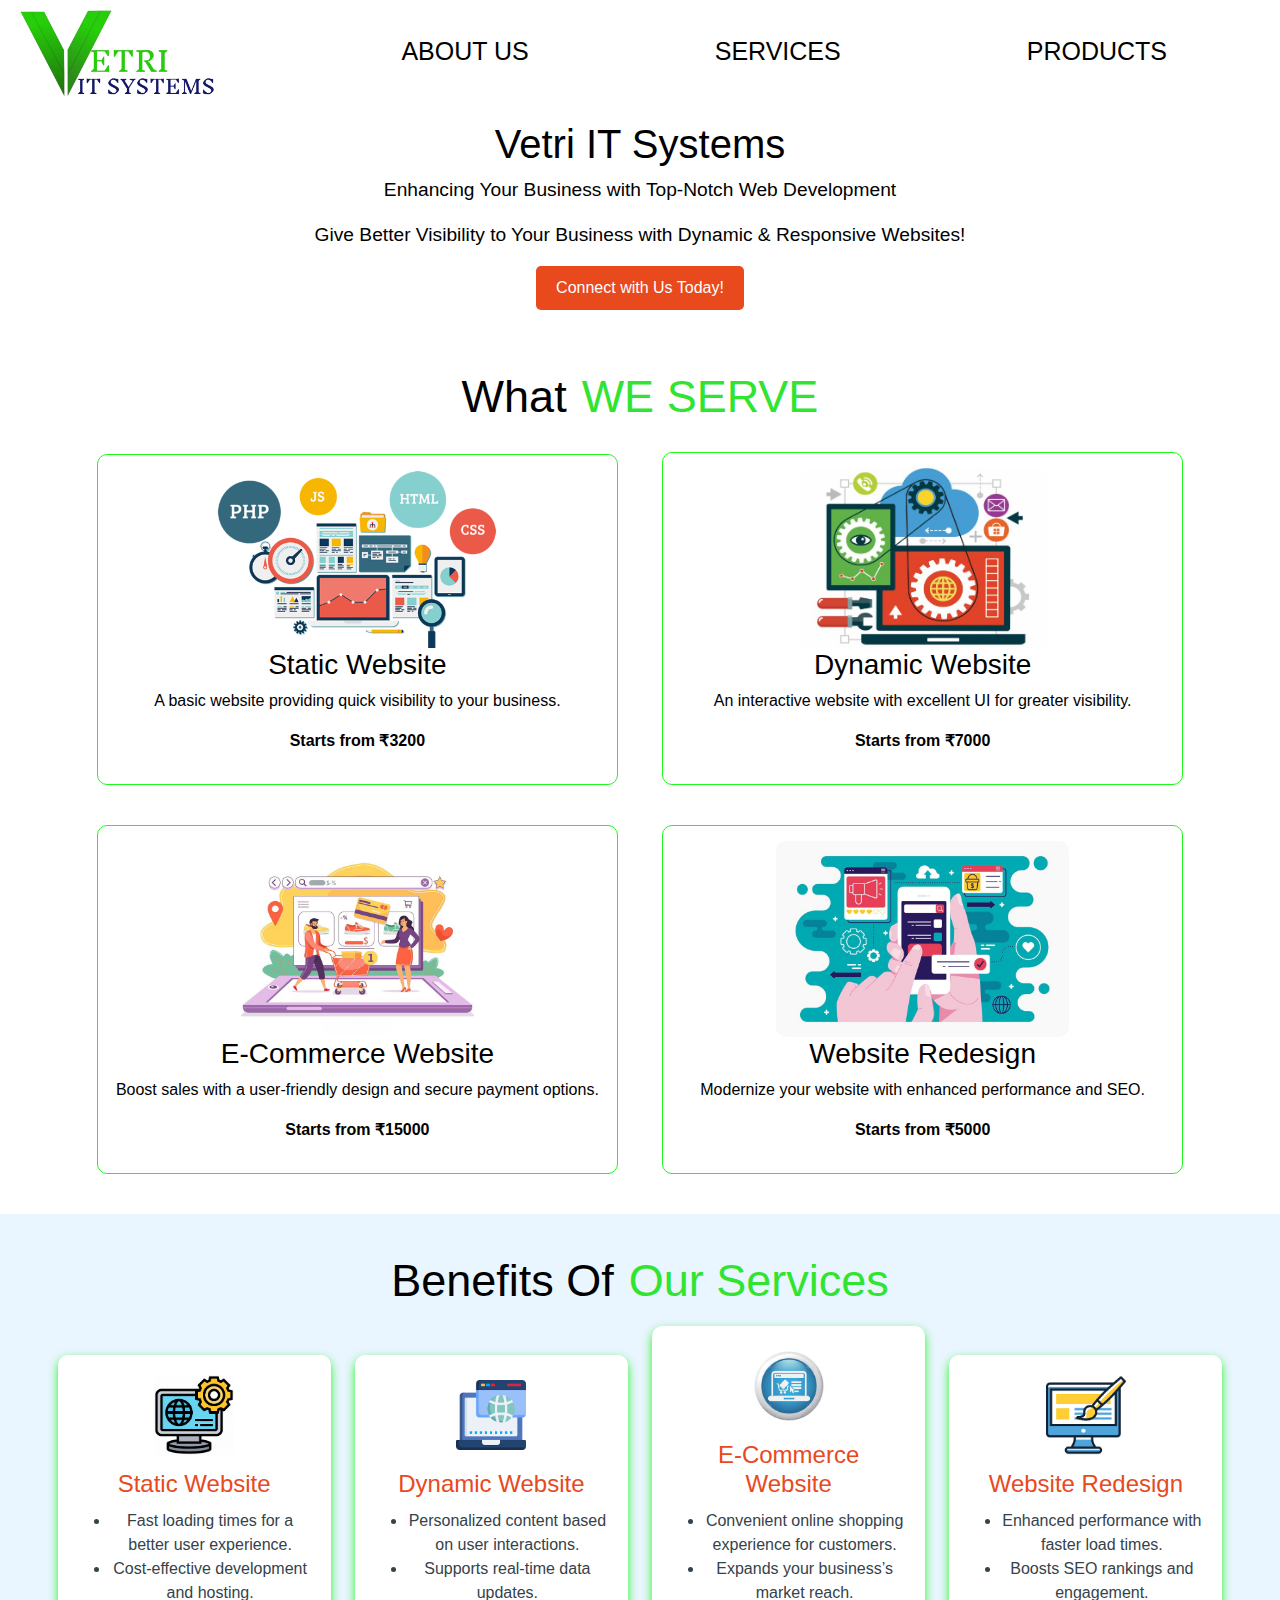
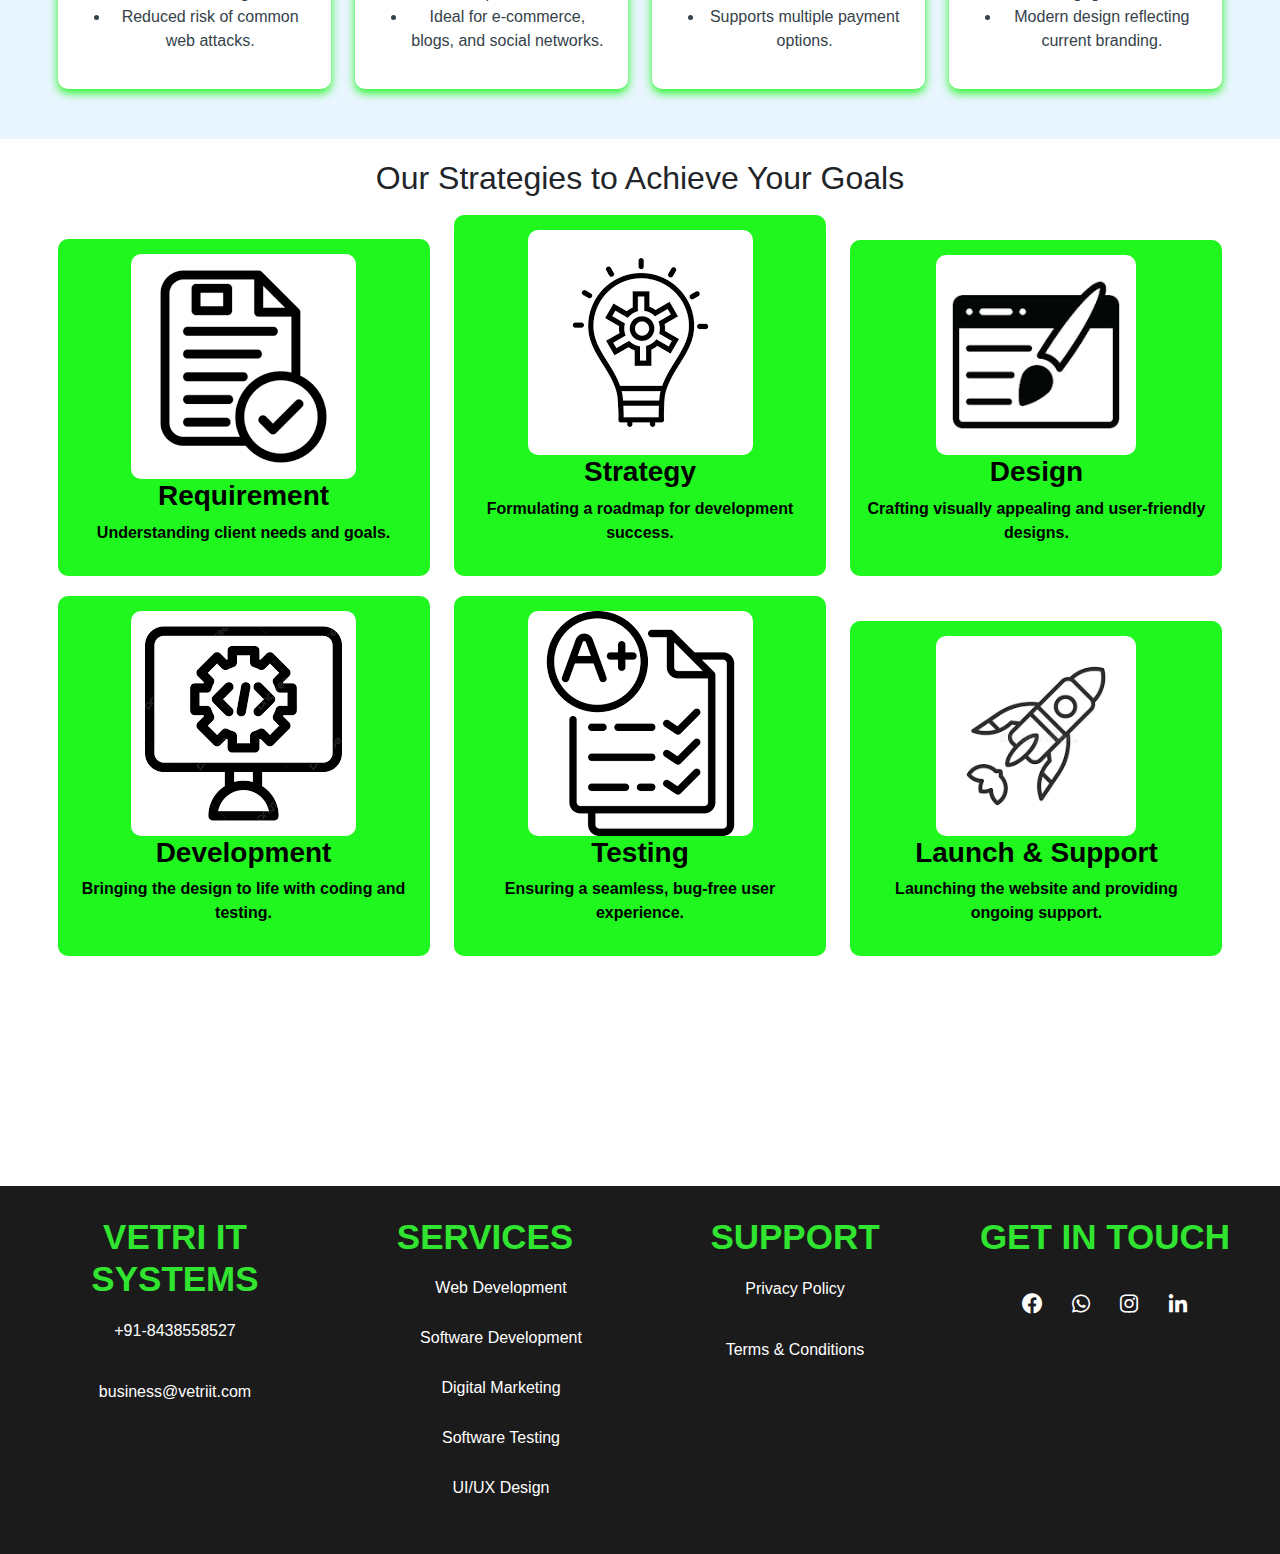
<file: webdevelopment.html>
<!DOCTYPE html>
<html lang="en">
<head>
    <meta charset="UTF-8">
    <meta name="viewport" content="width=device-width, initial-scale=1.0">
    <title>Vetri IT Systems</title>
    <link rel="icon" href="images/logo.png" type="image/png">
    <link href="https://cdn.jsdelivr.net/npm/bootstrap@5.3.3/dist/css/bootstrap.min.css" rel="stylesheet" integrity="sha384-QWTKZyjpPEjISv5WaRU9OFeRpok6YctnYmDr5pNlyT2bRjXh0JMhjY6hW+ALEwIH" crossorigin="anonymous">
  
        <link rel="stylesheet" href="css/webdevelopment.css">
    <link href='https://unpkg.com/boxicons@2.1.4/css/boxicons.min.css' rel='stylesheet'>
</head>
<body>
    <nav class="navbar">
        <div class="logo">
          <img src="images/logo.png" alt="Logo">
        </div>
        <ul class="nav-links">
          <li><a href="#">ABOUT US</a></li>
          <li class="dropdown">
            <a href="#" class="dropbtn">SERVICES</a>
            <div class="dropdown-content">
              <a href="webdevelopment.html">WEB DEVELOPMENT</a>
              <a href="software.html">SOFTWARE DEVELOPMENT</a>
              <a href="digitalmarketing.html">DIGITAL MARKETING</a>
              <a href="uiux.html">UI/UX DESIGNING</a>
              <a href="#">SOFTWARE TESTING</a>
            </div>
            </li>
     
          <li class="dropdown">
            <a href="#" class="dropbtn">PRODUCTS</a>
            <div class="dropdown-content">
              <a href="">VETRI FRESH</a>
              <a href="#">VETRI INVOICE</a>
              <a href="#">VETRI PAYSHIP</a>
              <a href="#">VETRI CAB</a>
              <a href="#">VETRI MESSAGING</a>
            </div>
            </li>
           
      </nav>




      <header class="header">
        <h1>Vetri IT Systems</h1>
        <p>Enhancing Your Business with Top-Notch Web Development</p>
        <p>Give Better Visibility to Your Business with Dynamic & Responsive Websites!</p>
        <a href="#contact" class="cta-button">Connect with Us Today!</a>
    </header>

    <!-- Services Section -->
    <section class="services">
        <h1>What<span>WE SERVE</span></h1>
        <div class="service-card">
            <img src="images/static.png" alt="Static Website">
            <h3>Static Website</h3>
            <p>A basic website providing quick visibility to your business.</p>
            <p><strong>Starts from ₹3200</strong></p>
        </div>
        <div class="service-card">
            <img src="images/dynamic.jpg" alt="Dynamic Website" style="height: 180px;">
            <h3>Dynamic Website</h3>
            <p>An interactive website with excellent UI for greater visibility.</p>
            <p><strong>Starts from ₹7000</strong></p>
        </div>
        <div class="service-card">
            <img src="images/e-coomerce.jpg" alt="E-Commerce Website">
            <h3>E-Commerce Website</h3>
            <p>Boost sales with a user-friendly design and secure payment options.</p>
            <p><strong>Starts from ₹15000</strong></p>
        </div>
        <div class="service-card">
            <img src="images/custom.jpg" alt="Website Redesign">
            <h3>Website Redesign</h3>
            <p>Modernize your website with enhanced performance and SEO.</p>
            <p><strong>Starts from ₹5000</strong></p>
        </div>
    </section>

    <!-- Advantages Section -->
    <section class="advantages">
        <h1>Benefits Of<span>Our Services</span></h1>
        <div class="advantage">
            <img src="images/icon1.jpg" alt="Static Website Icon" class="advantage-icon">
            <h4>Static Website</h4>
            <ul>
                <li>Fast loading times for a better user experience.</li>
                <li>Cost-effective development and hosting.</li>
                <li>Reduced risk of common web attacks.</li>
            </ul>
        </div>
        <div class="advantage">
            <img src="images/icon2.jpg" alt="Dynamic Website Icon" class="advantage-icon">
            <h4>Dynamic Website</h4>
            <ul>
                <li>Personalized content based on user interactions.</li>
                <li>Supports real-time data updates.</li>
                <li>Ideal for e-commerce, blogs, and social networks.</li>
            </ul>
        </div>
        <div class="advantage">
            <img src="images/icon3.jpg" alt="E-Commerce Website Icon" class="advantage-icon">
            <h4>E-Commerce Website</h4>
            <ul>
                <li>Convenient online shopping experience for customers.</li>
                <li>Expands your business’s market reach.</li>
                <li>Supports multiple payment options.</li>
            </ul>
        </div>
        <div class="advantage">
            <img src="images/icon4.jpg" alt="Website Redesign Icon" class="advantage-icon">
            <h4>Website Redesign</h4>
            <ul>
                <li>Enhanced performance with faster load times.</li>
                <li>Boosts SEO rankings and engagement.</li>
                <li>Modern design reflecting current branding.</li>
            </ul>
        </div>
    </section>

    <!-- Strategies Section -->
    <section class="strategies">
        <h2>Our Strategies to Achieve Your Goals</h2>
        <div class="strategy-step">
            <img src="images/i1.jpg" alt="Requirement">
            <h3>Requirement</h3>
            <p>Understanding client needs and goals.</p>
        </div>
        <div class="strategy-step">
            <img src="images/2i.jpg" alt="Strategy">
            <h3>Strategy</h3>
            <p>Formulating a roadmap for development success.</p>
        </div>
        <div class="strategy-step">
            <img src="images/i3.jpg" alt="Design" style="height: 200px;">
            <h3>Design</h3>
            <p>Crafting visually appealing and user-friendly designs.</p>
        </div>
        <div class="strategy-step">
            <img src="images/i4.jpg" alt="Development">
            <h3>Development</h3>
            <p>Bringing the design to life with coding and testing.</p>
        </div>
        <div class="strategy-step">
            <img src="images/i5.jpg" alt="Testing">
            <h3>Testing</h3>
            <p>Ensuring a seamless, bug-free user experience.</p>
        </div>
        <div class="strategy-step">
            <img src="images/i6.jpg" alt="Launch & Support" style="height: 200px;">
        
            <h3>Launch & Support</h3>
            <p>Launching the website and providing ongoing support.</p>
        </div>
    </section>
    <footer>
        <div class="footer-container">
            <div class="footer-left">
                <h2>VETRI IT SYSTEMS</h2>
                <p>+91-8438558527</p>
                <p><a href="mailto:business@vetriit.com">business@vetriit.com</a></p>
            </div>
            <div class="footer-middle">
                <h2>SERVICES</h2>
                <ul>
                    <li>Web Development</li>
                    <li>Software Development</li>
                    <li>Digital Marketing</li>
                    <li>Software Testing</li>
                    <li>UI/UX Design</li>
                </ul>
            </div>
            <div class="footer-right">
                <h2>SUPPORT</h2>
                <p><a href="#">Privacy Policy</a></p>
                <p><a href="#">Terms & Conditions</a></p>
            </div>
            <div class="footer-rightside">
                <h2>GET IN TOUCH</h2>
                <div class="footer-social">
                  <a href="#"><i class='bx bxl-facebook-circle'></i></a>
                    <a href="#"><i class ='bx bxl-whatsapp'></i></a>
                    <a href="#"> <i class='bx bxl-instagram'></i></a>
                    <a href="#"> <i class='bx bxl-linkedin'></i></a>
                </div>
            </div>
        </div>
    
       
    </footer>
</file>
<file: css/about.css>
*{
    margin: 0;
    padding: 0;
    font-family: 'Trebuchet MS', 'Lucida Sans Unicode', 'Lucida Grande', 'Lucida Sans', Arial, sans-serif;
    text-decoration: none;
    box-sizing: border-box;
    
}
/* body{
    padding-top: 80px;
} */

.navbar {
    height: 100px;
    position: fixed;
    top: 0;
    width: 100%;
    background-color: white;
    display: flex;
    justify-content: space-between;
    align-items: center;
    padding: 10px 20px;
    z-index: 1000;
  }
  
  .logo img {
    height: 100px;
  }
  
  .nav-links {
    display: flex;
    list-style: none;
  }
  
  .nav-links li {
    margin: 0 15px;
  }
  
  .nav-links a {
    color: black;
    text-decoration: none;
    font-size: 25px;
    padding: 78px;
    transition: 0.3s;
  }
  
  .nav-links a:hover {
    color:rgb(31, 247, 31);
  }
  
  .dropdown {
    position: relative;
  }
  
  .dropbtn {
    cursor: pointer;
  }
  
  .dropdown-content {
    display: none;
    position: absolute;
    background-color:white;
    min-width: 350px;
    box-shadow: 0px 8px 16px rgba(rgb(94, 219, 94));
    z-index: 1;
  }
  
  .dropdown-content a {
    color:black;
    padding: 12px 16px;
    text-decoration: none;
    display: block;
    transition: 0.3s;
  }
  
  .dropdown-content a:hover {
    background-color: #575757;
  }
  
  .dropdown:hover .dropdown-content {
    display: block;
  }
  
  .quote-btn {
    background-color: #4CAF50;
    color: white;
    border: none;
    padding: 10px 20px;
    cursor: pointer;
    font-size: 18px;
    transition: 0.3s;
  }
  
  .quote-btn:hover {
    background-color: #45a049;
  }


  .why-us {
    padding: 20px;
    background-color: #fff;
}
.why-us  h1{
    
    text-align: center;
    margin-top: 70px;
    align-items: center;
    justify-content: center;
    font-size: 45px;
    color: #000;
}

.why-us h1 span{
    color:rgb(48, 228, 48);
    margin-left: 15px;
}


.features-container {
    display: flex;
    flex-wrap: wrap;
    justify-content: center;
    gap: 20px;
    margin-top: 50px;
}

.feature {
    width: 350px;
    padding: 20px;
    background-color: #fff;
    border-radius: 10px;
    box-shadow: 0 4px 8px rgb(38, 233, 38);
    text-align: center;
    transition: transform 0.3s ease-in-out;
    position: relative;
    overflow: hidden;
}

.feature img {
    width: 100px;
    height: 100px;
    object-fit: cover;
    margin-bottom: 10px;
    animation: fadeIn 2s ease-in-out;
}

.feature h3 {
    font-size: 1.2rem;
    margin-bottom: 10px;
    color: #333;
}

.feature p {
    font-size: 1rem;
    color: #666;
}

/* Animation */
@keyframes fadeIn {
    0% {
        opacity: 0;
        transform: translateY(-20px);
    }
    100% {
        opacity: 1;
        transform: translateY(0);
    }
}

.feature:hover {
    transform: translateY(-10px);
    background-color:rgb(38, 233, 38);
    
}

.feature::before {
    content: '';
    position: absolute;
    top: 0;
    left: 0;
    width: 100%;
    height: 100%;
    background-color: rgba(0, 0, 0, 0.1);
    z-index: -1;
    transform: scale(0);
    transition: transform 0.5s ease-in-out;
}

.feature:hover::before {
    transform: scale(1);
}


footer {
    margin-top: 200px;
    background-color: #1b1b1b;
    color: #ffffff;
    padding: 30px 0;
    text-align: center;
}

.footer-container {
    display: flex;
    justify-content: space-around;
    max-width: 1500px;
    margin: 0 auto;
    padding: 0 20px;
}

.footer-left, .footer-middle, .footer-right, .footer-rightside {
    flex-basis: 30%;
}

.footer-container h2 {
    color: rgb(48, 228, 48);
    font-size: 30px;
    font-weight: bold;
}
.footer-container p {
    line-height: 45px;
}
.footer-container p a{
    color: white;
}
.footer-container p a:hover{
    color: rgb(48, 228, 48);
}
.footer-middle ul {
    list-style-type: none;
}

.footer-middle ul li {
    margin: 10px 0;
    line-height: 40px;
}



.footer-social {
    margin-top: 30px;
}

.footer-social a {
    text-decoration: none;
    color: #ffffff;
    font-size: 24px;
    margin: 0 10px;
    transition: color 0.3s ease-in-out;
}

.footer-social a:hover {
    color: rgb(48, 228, 48);
}

/* Icon Animation */
.footer-social a {
    position: relative;
    display: inline-block;
}

.footer-social a:before {
    content: '';
    position: absolute;
    width: 0;
    height: 2px;
    background-color: rgb(48, 228, 48);
    left: 0;
    bottom: -5px;
    transition: width 0.4s ease;
}

.footer-social a:hover:before {
    width: 100%;
}

footer a {
    color:rgb(48, 228, 48);
    text-decoration: none;
}

footer a:hover {
    text-decoration: underline;
}





/* Large screens (desktops, laptops) */
@media only screen and (min-width: 1200px) {
    .navbar {
      height: 120px;
    }
    
    .container .row h1 {
      font-size: 100px;
    }
  
    .container .row h2 {
      font-size: 90px;
    }
  
    .feature {
      width: 350px;
    }
  
    .footer-container h2 {
      font-size: 35px;
    }
  }
  
  /* Medium screens (tablets, smaller laptops) */
  @media only screen and (min-width: 768px) and (max-width: 1199px) {
    .navbar {
      height: 80px;
    }
  
    .logo img {
      height: 80px;
    }
  
    .nav-links a {
      font-size: 22px;
    }
  
    .container .row h1 {
      font-size: 70px;
    }
  
    .container .row h2 {
      font-size: 60px;
    }
  
    .feature {
      width: 250px;
    }
  
    .flow-step {
      width: 180px;
    }
  
    .footer-container h2 {
      font-size: 25px;
    }
  }
  
  /* Small screens (phones) */
  @media only screen and (max-width: 767px) {
    .navbar {
      flex-direction: column;
      height: auto;
    }
  
    .logo img {
      height: 60px;
    }
  
    .nav-links {
      flex-direction: column;
      margin-top: 10px;
    }
  
    .nav-links li {
      margin: 10px 0;
    }
  
    .container .row h1 {
      font-size: 50px;
    }
  
    .container .row h2 {
      font-size: 40px;
    }
  
    .feature {
      width: 200px;
    }
  
    .footer-container {
      flex-direction: column;
    }
  
    .footer-container h2 {
      font-size: 20px;
    }
  }
</file>
<file: css/webdevelopment.css>
*{
    margin: 0;
    padding: 0;
    font-family: 'Trebuchet MS', 'Lucida Sans Unicode', 'Lucida Grande', 'Lucida Sans', Arial, sans-serif;
    text-decoration: none;
    box-sizing: border-box;
    
}
/* body{
    padding-top: 80px;
} */

.navbar {
    height: 100px;
    position: fixed;
    top: 0;
    width: 100%;
    background-color: white;
    display: flex;
    justify-content: space-between;
    align-items: center;
    padding: 10px 20px;
    z-index: 1000;
  }
  
  .logo img {
    height: 100px;
  }
  
  .nav-links {
    display: flex;
    list-style: none;
  }
  
  .nav-links li {
    margin: 0 15px;
  }
  
  .nav-links a {
    color: black;
    text-decoration: none;
    font-size: 25px;
    padding: 78px;
    transition: 0.3s;
  }
  
  .nav-links a:hover {
    color:rgb(31, 247, 31);
  }
  
  .dropdown {
    position: relative;
  }
  
  .dropbtn {
    cursor: pointer;
  }
  
  .dropdown-content {
    display: none;
    position: absolute;
    background-color:white;
    min-width: 350px;
    box-shadow: 0px 8px 16px rgba(rgb(94, 219, 94));
    z-index: 1;
  }
  
  .dropdown-content a {
    color:black;
    padding: 12px 16px;
    text-decoration: none;
    display: block;
    transition: 0.3s;
  }
  
  .dropdown-content a:hover {
    background-color: #575757;
  }
  
  .dropdown:hover .dropdown-content {
    display: block;
  }
  
  .quote-btn {
    background-color: #4CAF50;
    color: white;
    border: none;
    padding: 10px 20px;
    cursor: pointer;
    font-size: 18px;
    transition: 0.3s;
  }
  
  .quote-btn:hover {
    background-color: #45a049;
  }



   .header {
    margin-top: 100px;
    background: white;
    color: black;
    padding: 20px;
    text-align: center;
    animation: fadeIn 1s ease-in-out;
}

/* .header h1{
    display: flex;
    align-items: center;
    justify-content: center;
    font-size: 45px;
    color: #000;
} */

/* .header h1 span{
    color:rgb(48, 228, 48);
    margin-left: 15px;
}  */

.header p {
    font-size: 1.2em;
}

/* Call to Action Button */
.cta-button {
    display: inline-block;
    background: #e8491d;
    color: white;
    padding: 10px 20px;
    text-decoration: none;
    border-radius: 5px;
    transition: background 0.3s;
}

.cta-button:hover {
    background: #d73a15;
}

/* Services Section */
.services {
    margin-top: 20px;
    background: white;
    padding: 20px;
    text-align: center;
    animation: fadeIn 1s ease-in-out;
}
.services h1{

    display: flex;
    align-items: center;
    justify-content: center;
    font-size: 45px;
    color: #000;
}

.services h1 span{
    color:rgb(48, 228, 48);
    margin-left: 15px;
}
.service-card {
    display: inline-block;
    width: 42%;
    margin: 20px;
    background:white;
    color: black;
    border: 1px solid rgb(31, 247, 31);
    border-radius: 10px;
    padding: 15px;
    transition: transform 0.3s, box-shadow 0.3s;
    animation: slideIn 0.5s ease-in-out forwards;
}

.service-card img {
    max-width: 60%;
    height: 50%;
    border-radius: 10px;
}

.service-card:hover {
    transform: scale(1.05);
    box-shadow: 0 5px 15px rgb(31, 247, 31);
}

/* Advantages Section Styles */
.advantages {
    background: #e9f5ff; /* Light blue background */
    padding: 40px 20px;
    text-align: center;
    animation: fadeIn 1s ease-in-out;
}
.advantages h1{
    
    display: flex;
    align-items: center;
    justify-content: center;
    font-size: 45px;
    color: #000;
}

.advantages h1 span{
    color:rgb(48, 228, 48);
    margin-left: 15px;
}

.advantages h2 {
    font-size: 2.5em;
    color: #35424a; /* Dark color for contrast */
    margin-bottom: 20px;
}

.advantage {
    display: inline-block;
    width: 22%;
    margin: 10px;
    background: #ffffff; /* White background for cards */
    color: #35424a; /* Dark color for text */
    border-radius: 10px;
    padding: 20px;
    box-shadow: 0 4px 10px rgb(31, 247, 31);
    transition: transform 0.3s, box-shadow 0.3s;
    animation: slideIn 0.5s ease-in-out forwards;
}

.advantage:hover {
    transform: translateY(-5px);
    box-shadow: 0 8px 20px rgba(0, 0, 0, 0.3);
}

.advantage-icon {
    max-width: 80px; /* Adjust icon size */
    margin-bottom: 15px; /* Space below icon */
}

.advantage h4 {
    font-size: 1.5em;
    margin-bottom: 10px;
    color: #e8491d; /* Bright color for headings */
}

/* Animations */
@keyframes fadeIn {
    from {
        opacity: 0;
    }
    to {
        opacity: 1;
    }
}

@keyframes slideIn {
    from {
        transform: translateY(20px);
        opacity: 0;
    }
    to {
        transform: translateY(0);
        opacity: 1;
    }
}

/* Strategies Section */
.strategies {
    padding: 20px;
    text-align: center;
    background: white;
    animation: fadeIn 1s ease-in-out;
}
.strategies h3{
    color: black;
    font-weight: bold;
}
.strategies p{
    color: black;
    font-weight: bold;
}

.strategy-step {
    display: inline-block;
    width: 30%;
    margin: 10px;
    padding: 15px;
    background:rgb(31, 247, 31);
    color: white;
    border-radius: 10px;
    transition: transform 0.3s, box-shadow 0.3s;
    animation: slideIn 0.5s ease-in-out forwards;
}

.strategy-step img {
    max-width: 100%;
    border-radius: 10px;
}
.strategy-step img:hover{
    background-color: black;
}

.strategy-step:hover {
    transform: scale(1.05);
    box-shadow: 2px 2px 2px green;
}

/* Animations */
@keyframes fadeIn {
    from {
        opacity: 0;
    }
    to {
        opacity: 1;
    }
}

@keyframes slideIn {
    from {
        transform: translateY(20px);
        opacity: 0;
    }
    to {
        transform: translateY(0);
        opacity: 1;
    }
}



footer {
    margin-top: 200px;
    background-color: #1b1b1b;
    color: #ffffff;
    padding: 30px 0;
    text-align: center;
}

.footer-container {
    display: flex;
    justify-content: space-around;
    max-width: 1500px;
    margin: 0 auto;
    padding: 0 20px;
}

.footer-left, .footer-middle, .footer-right, .footer-rightside {
    flex-basis: 30%;
}

.footer-container h2 {
    color: rgb(48, 228, 48);
    font-size: 30px;
    font-weight: bold;
}
.footer-container p {
    line-height: 45px;
}
.footer-container p a{
    color: white;
}
.footer-container p a:hover{
    color: rgb(48, 228, 48);
}
.footer-middle ul {
    list-style-type: none;
}

.footer-middle ul li {
    margin: 10px 0;
    line-height: 40px;
}



.footer-social {
    margin-top: 30px;
}

.footer-social a {
    text-decoration: none;
    color: #ffffff;
    font-size: 24px;
    margin: 0 10px;
    transition: color 0.3s ease-in-out;
}

.footer-social a:hover {
    color: rgb(48, 228, 48);
}

/* Icon Animation */
.footer-social a {
    position: relative;
    display: inline-block;
}

.footer-social a:before {
    content: '';
    position: absolute;
    width: 0;
    height: 2px;
    background-color: rgb(48, 228, 48);
    left: 0;
    bottom: -5px;
    transition: width 0.4s ease;
}

.footer-social a:hover:before {
    width: 100%;
}

footer a {
    color:rgb(48, 228, 48);
    text-decoration: none;
}

footer a:hover {
    text-decoration: underline;
}





/* Large screens (desktops, laptops) */
@media only screen and (min-width: 1200px) {
    .navbar {
      height: 120px;
    }
    
    .container .row h1 {
      font-size: 100px;
    }
  
    .container .row h2 {
      font-size: 90px;
    }
  
    .feature {
      width: 350px;
    }
  
    .footer-container h2 {
      font-size: 35px;
    }
  }
  
  /* Medium screens (tablets, smaller laptops) */
  @media only screen and (min-width: 768px) and (max-width: 1199px) {
    .navbar {
      height: 80px;
    }
  
    .logo img {
      height: 80px;
    }
  
    .nav-links a {
      font-size: 22px;
    }
  
    .container .row h1 {
      font-size: 70px;
    }
  
    .container .row h2 {
      font-size: 60px;
    }
  
    .feature {
      width: 250px;
    }
  
    .flow-step {
      width: 180px;
    }
  
    .footer-container h2 {
      font-size: 25px;
    }
  }
  
  /* Small screens (phones) */
  @media only screen and (max-width: 767px) {
    .navbar {
      flex-direction: column;
      height: auto;
    }
  
    .logo img {
      height: 60px;
    }
  
    .nav-links {
      flex-direction: column;
      margin-top: 10px;
    }
  
    .nav-links li {
      margin: 10px 0;
    }
  
    .container .row h1 {
      font-size: 50px;
    }
  
    .container .row h2 {
      font-size: 40px;
    }
  
    .feature {
      width: 200px;
    }
  
    .footer-container {
      flex-direction: column;
    }
  
    .footer-container h2 {
      font-size: 20px;
    }
  }
</file>
